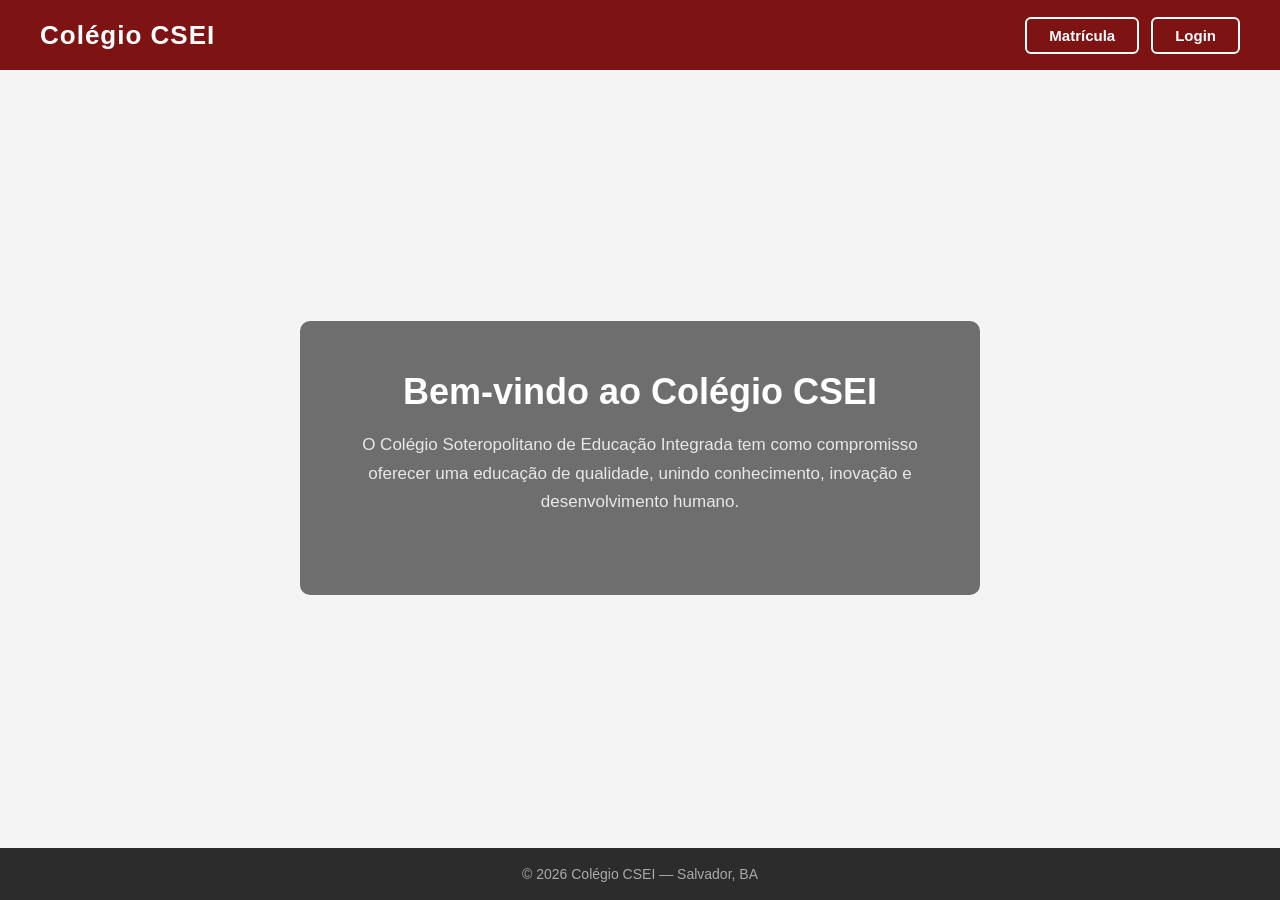
<file: docs/index.html>
<!DOCTYPE html>
<html lang="pt-BR">

<head>
    <meta charset="UTF-8">
    <meta name="viewport" content="width=device-width, initial-scale=1.0">
    <title>Colégio CSEI</title>
    <link rel="stylesheet" href="css/global.css">
    <link rel="stylesheet" href="css/inicial.css">
</head>

<body class="bodyinicial">

    <header>
        <h1>Colégio CSEI</h1>
        <nav>
            <a href="matricula.html">Matrícula</a>
            <a href="login.html">Login</a>
        </nav>
    </header>

    <main>
        <section class="hero">
            <div class="hero-overlay">
                <h2>Bem-vindo ao Colégio CSEI</h2>
                <p>O Colégio Soteropolitano de Educação Integrada tem como compromisso oferecer
                    uma educação de qualidade, unindo conhecimento, inovação e desenvolvimento humano.
                </p>
            </div>
        </section>
    </main>

    <footer>
        <p>&copy; 2026 Colégio CSEI — Salvador, BA</p>
    </footer>

</body>

</html>
</file>
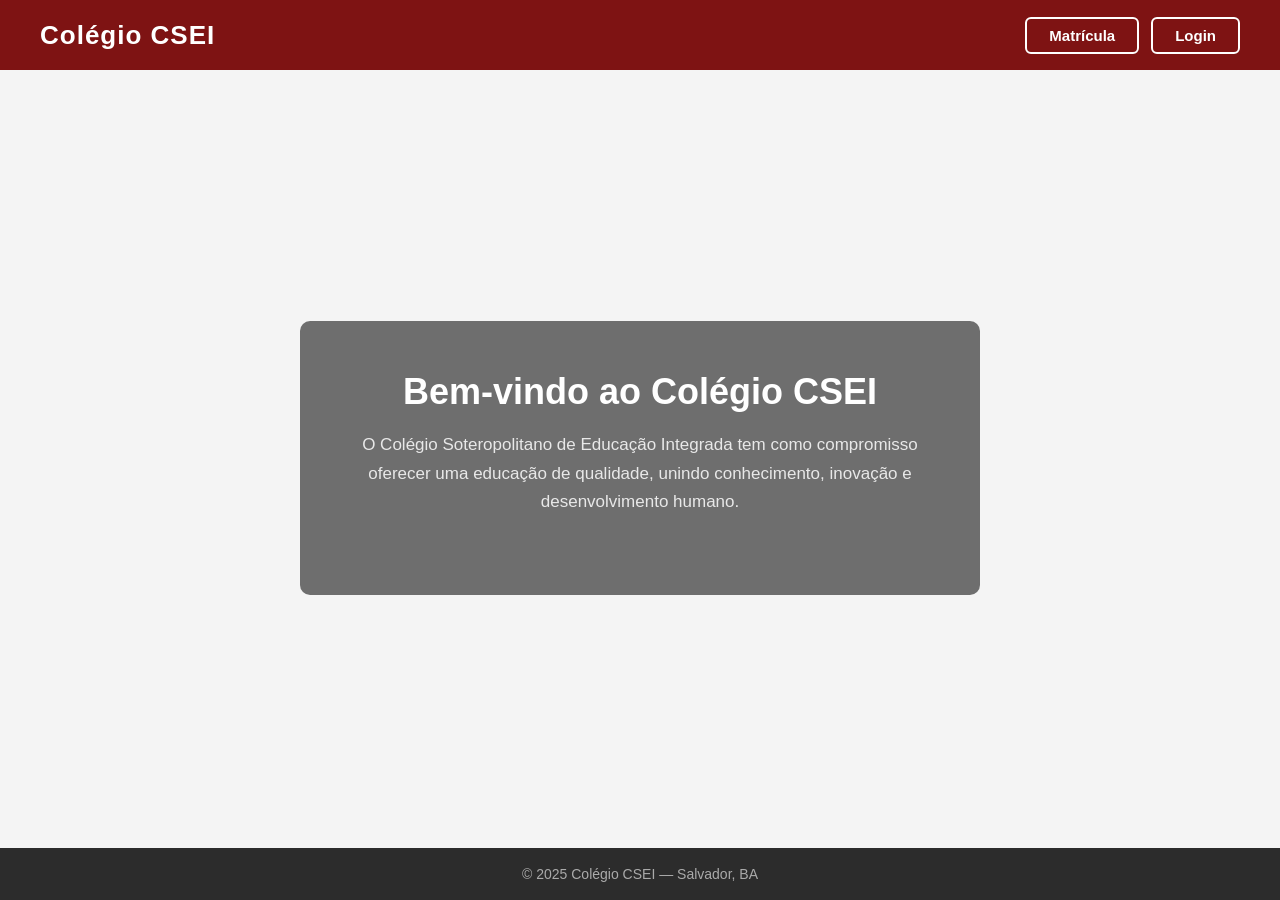
<file: front/index.html>
<!DOCTYPE html>
<html lang="pt-BR">

<head>
    <meta charset="UTF-8">
    <meta name="viewport" content="width=device-width, initial-scale=1.0">
    <title>Colégio CSEI</title>
    <link rel="stylesheet" href="css/global.css">
    <link rel="stylesheet" href="css/inicial.css">
</head>

<body class="bodyinicial">

    <header>
        <h1>Colégio CSEI</h1>
        <nav>
            <a href="#">Matrícula</a>
            <a href="login.html">Login</a>
        </nav>
    </header>

    <main>
        <section class="hero">
            <div class="hero-overlay">
                <h2>Bem-vindo ao Colégio CSEI</h2>
                <p>O Colégio Soteropolitano de Educação Integrada tem como compromisso oferecer
                    uma educação de qualidade, unindo conhecimento, inovação e desenvolvimento humano.
                </p>
            </div>
        </section>
    </main>

    <footer>
        <p>&copy; 2025 Colégio CSEI — Salvador, BA</p>
    </footer>

</body>

</html>
</file>
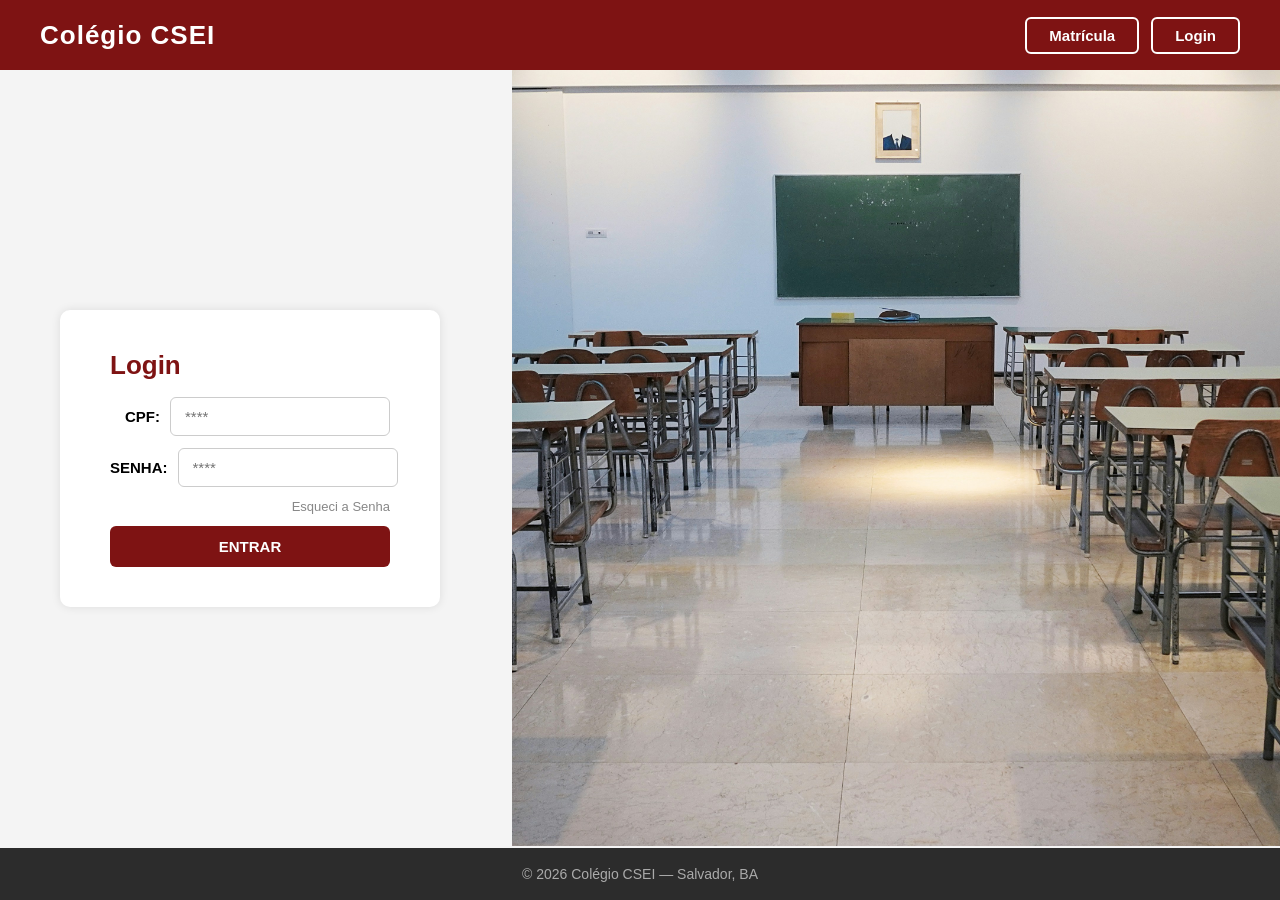
<file: docs/login.html>
<!DOCTYPE html>
<html lang="pt-BR">

<head>
    <meta charset="UTF-8">
    <meta name="viewport" content="width=device-width, initial-scale=1.0">
    <title>Login - Colégio CSEI</title>
    <link rel="stylesheet" href="css/global.css">
    <link rel="stylesheet" href="css/login.css">
</head>

<body class="bodylogin">

    <header>
        <a href="index.html">
            <h1>Colégio CSEI</h1>
        </a>
        <nav>
            <a href="matricula.html">Matrícula</a>
            <a href="login.html">Login</a>
        </nav>
    </header>

    <main class="login-main">
        <section class="login-left">
            <div class="login-base">
                <h2>Login</h2>
                <form>
                    <div class="campo">
                        <label for="email">CPF:</label>
                        <input type="text" id="email" name="username" placeholder="****" required>
                    </div>
                    <div class="campo">
                        <label for="senha">SENHA:</label>
                        <input type="password" id="senha" name="password" placeholder="****" required>
                    </div>
                    <a href="#" class="esqueci" id="btnEsqueci">Esqueci a Senha</a>
                    <input type="submit" value="ENTRAR">
                </form>
            </div>
        </section>

        <section class="login-right"></section>
    </main>

    <footer>
        <p>&copy; 2026 Colégio CSEI — Salvador, BA</p>
    </footer>

    <div class="modal-overlay" id="modalOverlay">
        <div class="modal">

            <div id="etapa1">
                <h3>Recuperar senha</h3>
                <p>Digite o e-mail cadastrado na sua conta. Enviaremos um código de uso único para você redefinir sua
                    senha.</p>
                <div class="modal-campo">
                    <label for="emailRecupera">E-mail *</label>
                    <input type="email" id="emailRecupera" placeholder="email@exemplo.com">
                    <span class="modal-erro" id="erroEmail"></span>
                </div>
                <div class="modal-acoes">
                    <button type="button" class="btn-cancelar" id="btnCancelar">Cancelar</button>
                    <button type="button" class="btn-enviar-modal" id="btnEnviarCodigo">Enviar código</button>
                </div>
            </div>

            <div id="etapa2" class="hidden">
                <div class="sucesso-icone">✓</div>
                <h3>Código enviado!</h3>
                <p>Um código de autenticação de uso único foi enviado para <strong id="emailConfirmado"></strong>.
                    Verifique sua caixa de entrada e também a pasta de spam.</p>
                <p class="modal-obs">O código expira em <strong>10 minutos</strong>.</p>
                <button type="button" class="btn-enviar-modal" id="btnFechar">Entendido</button>
            </div>

        </div>
    </div>

    <script src="js/login.js"></script>

</body>

</html>
</file>
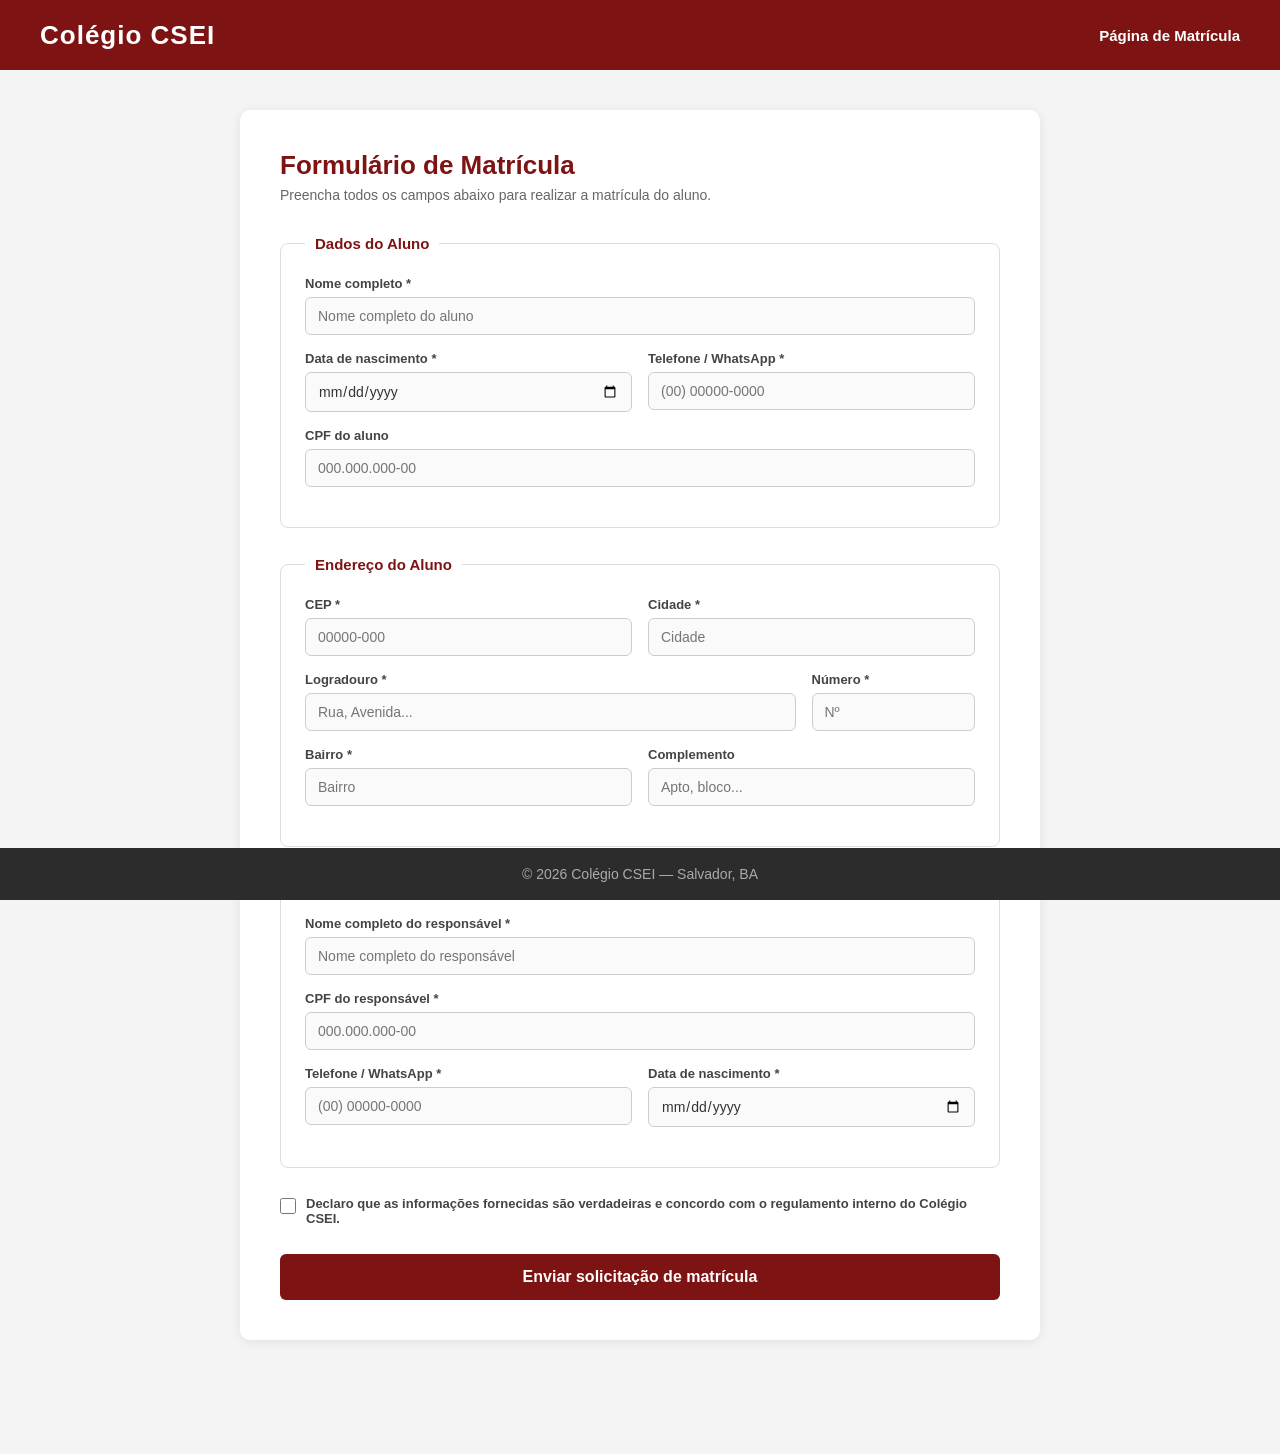
<file: docs/matricula.html>
<!DOCTYPE html>
<html lang="pt-BR">

<head>
    <meta charset="UTF-8">
    <meta name="viewport" content="width=device-width, initial-scale=1.0">
    <title>Colégio CSEI — Matrícula</title>
    <link rel="stylesheet" href="css/global.css">
    <link rel="stylesheet" href="css/matricula.css">
</head>

<body class="matricula">

    <header>
        <a href="index.html">
            <h1>Colégio CSEI</h1>
        </a>
        <nav>
            <span class="header-pagina">Página de Matrícula</span>
        </nav>
    </header>

    <main class="matricula-main">
        <div class="form-container">
            <h2>Formulário de Matrícula</h2>
            <p class="form-subtitulo">Preencha todos os campos abaixo para realizar a matrícula do aluno.</p>

            <form id="formMatricula">

                <fieldset>
                    <legend>Dados do Aluno</legend>

                    <div class="form-grupo">
                        <label for="nomeAluno">Nome completo *</label>
                        <input type="text" id="nomeAluno" name="nomeAluno" placeholder="Nome completo do aluno"
                            required>
                    </div>

                    <div class="form-linha">
                        <div class="form-grupo">
                            <label for="nascimento">Data de nascimento *</label>
                            <input type="date" id="nascimento" name="nascimento" required>
                        </div>
                        <div class="form-grupo">
                            <label for="telefone">Telefone / WhatsApp *</label>
                            <input type="tel" id="telefone" name="telefone" placeholder="(00) 00000-0000" maxlength="15"
                                required>
                        </div>
                    </div>

                    <div class="form-linha">
                        <div class="form-grupo">
                            <label for="cpfAluno">CPF do aluno</label>
                            <input type="text" id="cpfAluno" name="cpfAluno" placeholder="000.000.000-00"
                                maxlength="14">
                        </div>

                    </div>

                </fieldset>

                <fieldset>
                    <legend>Endereço do Aluno</legend>

                    <div class="form-linha">
                        <div class="form-grupo">
                            <label for="cep">CEP *</label>
                            <input type="text" id="cep" name="cep" placeholder="00000-000" maxlength="9" required>
                        </div>
                        <div class="form-grupo">
                            <label for="cidade">Cidade *</label>
                            <input type="text" id="cidade" name="cidade" placeholder="Cidade" required>
                        </div>
                    </div>

                    <div class="form-linha">
                        <div class="form-grupo flex-3">
                            <label for="logradouro">Logradouro *</label>
                            <input type="text" id="logradouro" name="logradouro" placeholder="Rua, Avenida..." required>
                        </div>
                        <div class="form-grupo flex-1">
                            <label for="numero">Número *</label>
                            <input type="text" id="numero" name="numero" placeholder="Nº" required>
                        </div>
                    </div>

                    <div class="form-linha">
                        <div class="form-grupo">
                            <label for="bairro">Bairro *</label>
                            <input type="text" id="bairro" name="bairro" placeholder="Bairro" required>
                        </div>
                        <div class="form-grupo">
                            <label for="complemento">Complemento</label>
                            <input type="text" id="complemento" name="complemento" placeholder="Apto, bloco...">
                        </div>
                    </div>

                </fieldset>

                <fieldset>
                    <legend>Dados do Responsável</legend>

                    <div class="form-grupo">
                        <label for="nomeResp">Nome completo do responsável *</label>
                        <input type="text" id="nomeResp" name="nomeResp" placeholder="Nome completo do responsável"
                            required>
                    </div>

                    <div class="form-linha">
                        <div class="form-grupo">
                            <label for="cpfResp">CPF do responsável *</label>
                            <input type="text" id="cpfResp" name="cpfResp" placeholder="000.000.000-00" maxlength="14"
                                required>
                        </div>
                    </div>

                    <div class="form-linha">
                        <div class="form-grupo">
                            <label for="telefone">Telefone / WhatsApp *</label>
                            <input type="tel" id="telresp" name="telresp" placeholder="(00) 00000-0000" maxlength="15"
                                required>
                        </div>
                        <div class="form-grupo">
                            <label for="nascimento">Data de nascimento *</label>
                            <input type="date" id="nascresp" name="nascresp" required>
                        </div>
                    </div>
                    
                </fieldset>

                <div class="form-aceite">
                    <input type="checkbox" id="aceite" name="aceite" required>
                    <label for="aceite">Declaro que as informações fornecidas são verdadeiras e concordo com o
                        regulamento interno do Colégio CSEI.</label>
                </div>

                <button type="submit" class="btn-enviar">Enviar solicitação de matrícula</button>

            </form>
        </div>
    </main>

    <footer>
        <p>&copy; 2026 Colégio CSEI — Salvador, BA</p>
    </footer>

    <script src="js/matricula.js"></script>
</body>

</html>
</file>
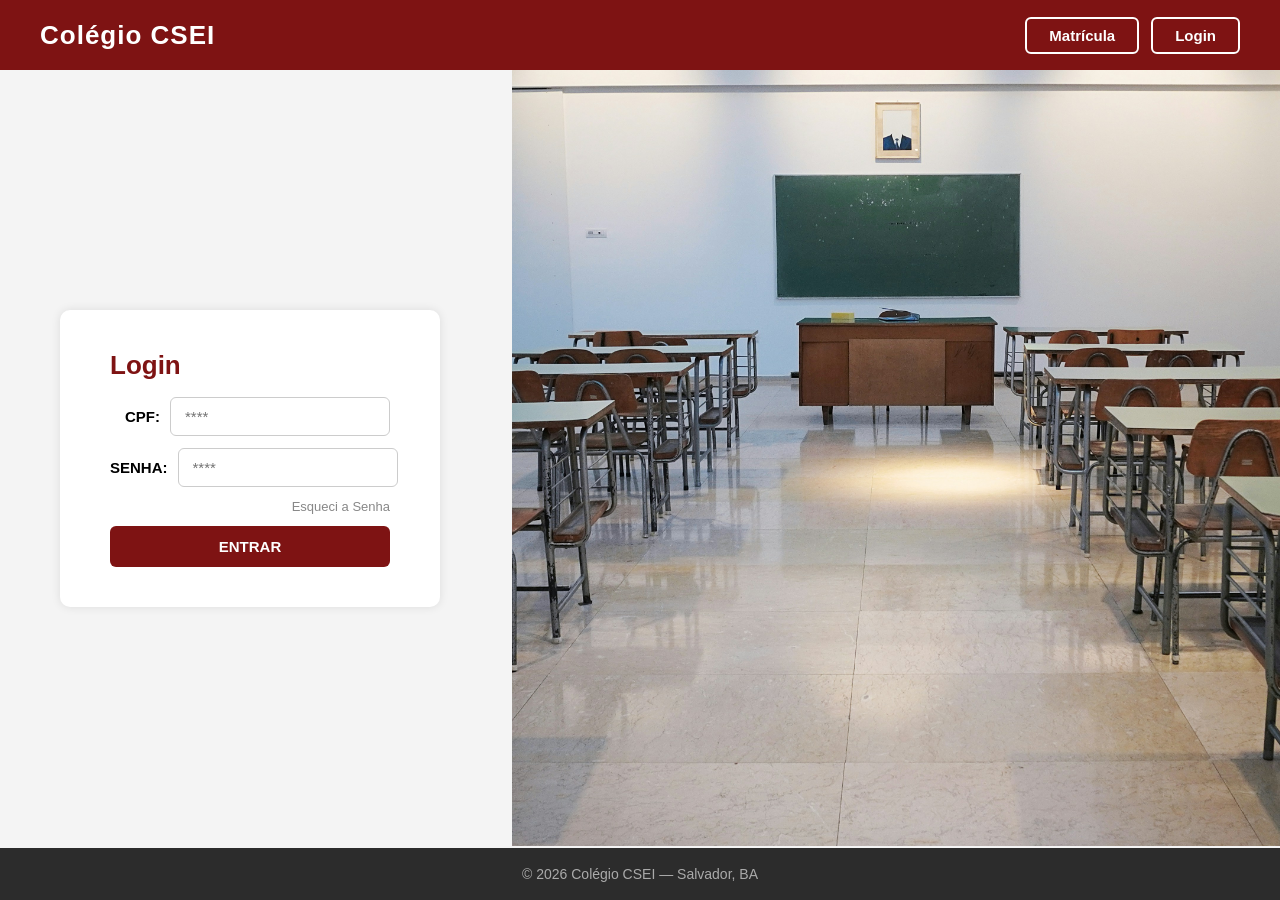
<file: docs/pag_aluno.html>
<!DOCTYPE html>
<html lang="pt-BR">
<head>
    <meta charset="UTF-8">
    <meta name="viewport" content="width=device-width, initial-scale=1.0">
    <title>Página do Aluno</title>
    <link rel="stylesheet" href="css/global.css">
    <link rel="stylesheet" href="css/pag_aluno.css">
</head>
<body class="pag_aluno">

    <header>
        <a href="index.html"><h1>Colégio CSEI</h1></a>
        <nav>
            <span class="header-pagina" id="headerNome">Página do Aluno</span>
        </nav>
    </header>

    <div class="aluno-wrapper">
        <aside class="sidebar" id="sidebar">
            <button class="toggle-btn" id="toggleBtn" aria-label="Minimizar menu">&#8249;</button>
            <nav class="sidebar-nav">
                <a href="#" class="nav-item active" data-target="informacoes">
                    <span class="nav-icon">📋</span>
                    <span class="nav-label">Informações</span>
                </a>
                <a href="#" class="nav-item" data-target="disciplinas">
                    <span class="nav-icon">📚</span>
                    <span class="nav-label">Disciplinas</span>
                </a>
                <a href="#" class="nav-item" data-target="agendamento">
                    <span class="nav-icon">📅</span>
                    <span class="nav-label">Agendamento</span>
                </a>
            </nav>
        </aside>

        <main class="aluno-content">

            <!-- INFORMAÇÕES -->
            <section class="pagina active" id="informacoes">
                <h2>Informações</h2>
                <div id="dadosAluno" class="info-card"></div>
            </section>

            <!-- DISCIPLINAS -->
            <section class="pagina" id="disciplinas">
                <h2>Minhas Disciplinas</h2>
                <p class="subtitulo">Clique em uma disciplina para ver o boletim.</p>
                <div id="listaDisciplinas" class="lista-cards"></div>
                <div id="detalheBoletim" style="display:none; margin-top: 24px;"></div>
            </section>

            <!-- AGENDAMENTO -->
            <section class="pagina" id="agendamento">
                <h2>Agendamento de Atendimento</h2>
                <div class="agendamento-wrapper">
                    <div class="form-agendamento">
                        <h3>Novo Agendamento</h3>
                        <div class="form-grupo">
                            <label>Assunto *</label>
                            <input type="text" id="agendamentoAssunto" placeholder="Descreva o assunto...">
                        </div>
                        <div class="form-grupo">
                            <label>Data *</label>
                            <input type="date" id="agendamentoData">
                        </div>
                        <button class="btn-salvar" onclick="salvarAgendamento()">Enviar Solicitação</button>
                    </div>
                    <div class="agendamentos-lista">
                        <h3>Meus Agendamentos</h3>
                        <div id="listaAgendamentos" class="lista-cards"></div>
                    </div>
                </div>
            </section>

        </main>
    </div>

    <footer>
        <p>&copy; 2026 Colégio CSEI — Salvador, BA</p>
    </footer>

    <script src="js/pag_aluno.js"></script>
</body>
</html>
</file>
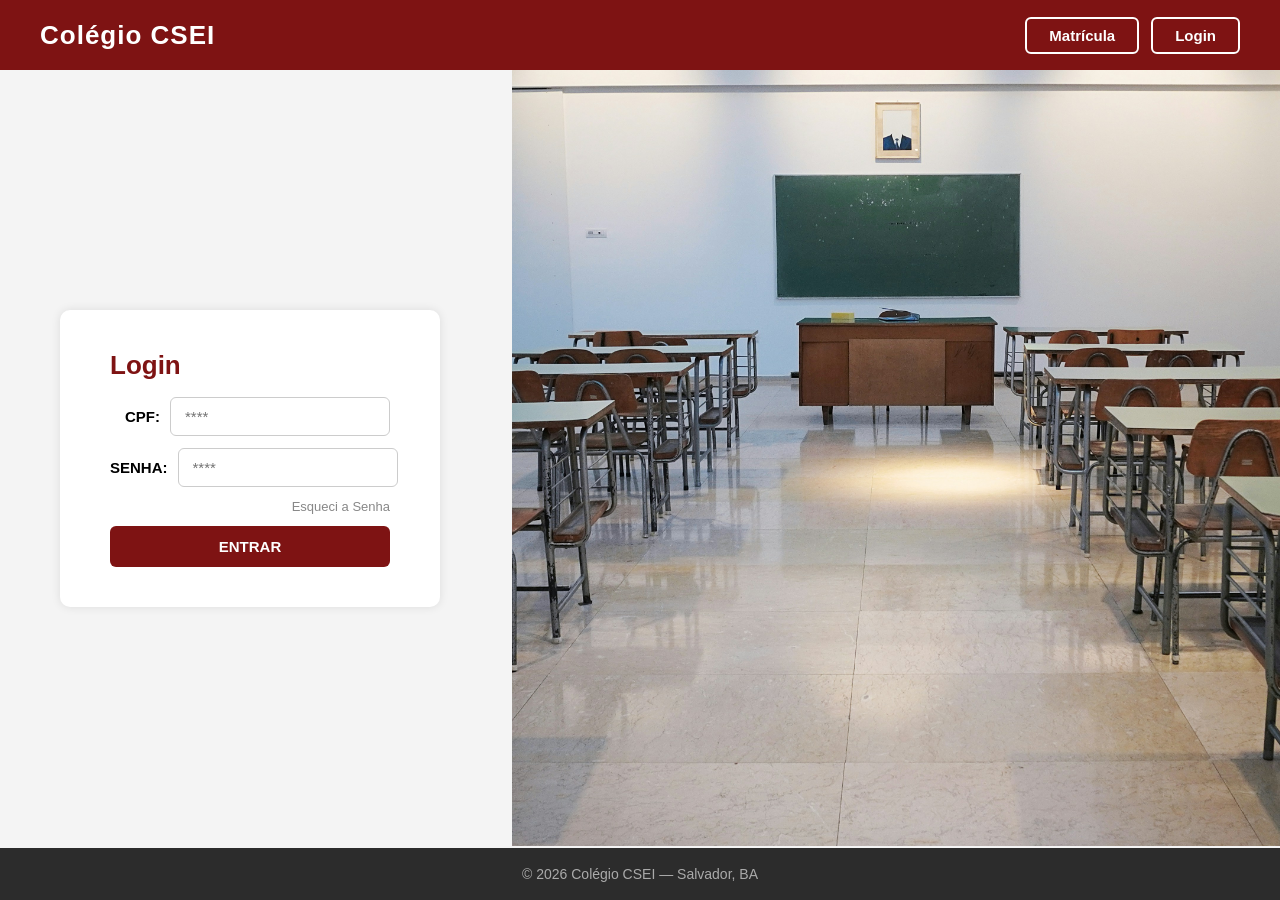
<file: docs/pag_coordenador.html>
<!DOCTYPE html>
<html lang="pt-BR">

<head>
    <meta charset="UTF-8">
    <meta name="viewport" content="width=device-width, initial-scale=1.0">
    <title>Página do Coordenador</title>
    <link rel="stylesheet" href="css/global.css">
    <link rel="stylesheet" href="css/pag_coordenador.css">
</head>

<body class="pag_coordenador">

    <header>
        <a href="index.html">
            <h1>Colégio CSEI</h1>
        </a>
        <nav><span class="header-pagina" id="headerNome">Página do Coordenador</span></nav>
    </header>

    <div class="aluno-wrapper">
        <aside class="sidebar" id="sidebar">
            <button class="toggle-btn" id="toggleBtn" aria-label="Minimizar menu">&#8249;</button>
            <nav class="sidebar-nav">
                <a href="#" class="nav-item active" data-target="alunos">
                    <span class="nav-icon">🎓</span><span class="nav-label">Alunos</span>
                </a>
                <a href="#" class="nav-item" data-target="professores">
                    <span class="nav-icon">👨‍🏫</span><span class="nav-label">Professores</span>
                </a>
                <a href="#" class="nav-item" data-target="turmas">
                    <span class="nav-icon">🏫</span><span class="nav-label">Turmas</span>
                </a>
                <a href="#" class="nav-item" data-target="disciplinas">
                    <span class="nav-icon">📚</span><span class="nav-label">Disciplinas</span>
                </a>
                <a href="#" class="nav-item" data-target="alocacoes">
                    <span class="nav-icon">🔗</span><span class="nav-label">Alocações</span>
                </a>
                <a href="#" class="nav-item" data-target="boletins">
                    <span class="nav-icon">📊</span><span class="nav-label">Boletins</span>
                </a>
                <a href="#" class="nav-item" data-target="atendimentos">
                    <span class="nav-icon">📅</span><span class="nav-label">Atendimentos</span>
                </a>
            </nav>
        </aside>

        <main class="aluno-content">

            <!-- ALUNOS -->
            <section class="pagina active" id="alunos">
                <div class="secao-header">
                    <h2>Alunos</h2>
                    <button class="btn-novo" onclick="abrirModal('modalAluno')">+ Novo Aluno</button>
                </div>
                <div class="busca-bar">
                    <input type="text" id="buscaAluno" placeholder="Buscar por nome..." oninput="debounce(buscarAlunos)">
                    <button onclick="buscarAlunos()">Buscar</button>
                    <button onclick="carregarAlunos()">Ver todos</button>
                </div>
                <div id="listaAlunos" class="lista-cards"></div>
            </section>

            <!-- PROFESSORES -->
            <section class="pagina" id="professores">
                <div class="secao-header">
                    <h2>Professores</h2>
                    <button class="btn-novo" onclick="abrirModal('modalProfessor')">+ Novo Professor</button>
                </div>
                <div class="busca-bar">
                    <input type="text" id="buscaProfessor" placeholder="Buscar por nome..." oninput="debounce(buscarProfessores)">
                    <button onclick="buscarProfessores()">Buscar</button>
                    <button onclick="carregarProfessores()">Ver todos</button>
                </div>
                <div id="listaProfessores" class="lista-cards"></div>
            </section>

            <!-- TURMAS -->
            <section class="pagina" id="turmas">
                <div class="secao-header">
                    <h2>Turmas</h2>
                    <button class="btn-novo" onclick="abrirModal('modalTurma')">+ Nova Turma</button>
                </div>
                <div class="busca-bar">
                    <input type="text" id="buscaTurma" placeholder="Buscar por nome..." oninput="debounce(buscarTurmas)">
                    <button onclick="buscarTurmas()">Buscar</button>
                    <button onclick="carregarTurmas()">Ver todos</button>
                </div>
                <div id="listaTurmas" class="lista-cards"></div>

                <!-- Painel da turma selecionada -->
                <div id="painelTurma" style="display:none; margin-top:24px; border-top: 1px solid #e2e8f0; padding-top: 20px;">
                    <div class="secao-header" style="margin-bottom:12px;">
                        <h3 id="painelTurmaNome" style="font-size:1.1rem;"></h3>
                        <button onclick="fecharPainelTurma()" style="background:none;border:none;cursor:pointer;font-size:1.2rem;" title="Fechar">✕</button>
                    </div>

                    <div style="margin-bottom:24px;">
                        <div class="secao-header" style="margin-bottom:8px;">
                            <h4 style="font-size:0.95rem;color:#555;">Alunos matriculados</h4>
                            <button class="btn-novo" onclick="abrirModalMatricularNaTurma()" style="font-size:0.8rem;padding:5px 10px;">+ Matricular aluno</button>
                        </div>
                        <div id="painelTurmaAlunos" class="lista-cards"></div>
                    </div>

                    <div>
                        <div class="secao-header" style="margin-bottom:8px;">
                            <h4 style="font-size:0.95rem;color:#555;">Disciplinas alocadas</h4>
                            <button class="btn-novo" onclick="abrirModalBoletimTurma()" style="font-size:0.8rem;padding:6px 12px;">+ Novo Boletim</button>
                        </div>
                        <div id="painelTurmaAlocacoes" class="lista-cards"></div>
                    </div>
                </div>
            </section>

            <!-- DISCIPLINAS -->
            <section class="pagina" id="disciplinas">
                <div class="secao-header">
                    <h2>Disciplinas</h2>
                    <button class="btn-novo" onclick="abrirModal('modalDisciplina')">+ Nova Disciplina</button>
                </div>
                <div class="busca-bar">
                    <input type="text" id="buscaDisciplina" placeholder="Buscar por nome..." oninput="debounce(buscarDisciplinas)">
                    <button onclick="buscarDisciplinas()">Buscar</button>
                    <button onclick="carregarDisciplinas()">Ver todos</button>
                </div>
                <div id="listaDisciplinas" class="lista-cards"></div>
            </section>

            <!-- ALOCAÇÕES -->
            <section class="pagina" id="alocacoes">
                <div class="secao-header">
                    <h2>Alocações</h2>
                    <button class="btn-novo" onclick="abrirModal('modalAlocacao')">+ Nova Alocação</button>
                </div>
                <div id="listaAlocacoes" class="lista-cards"></div>
            </section>

            <!-- BOLETINS -->
            <section class="pagina" id="boletins">
                <div class="secao-header">
                    <h2>Boletins</h2>
                    <button class="btn-novo" onclick="abrirModal('modalBoletim')">+ Novo Boletim</button>
                </div>
                <div class="busca-bar">
                    <input type="text" id="buscaBoletimAluno" placeholder="Buscar por nome do aluno...">
                    <button onclick="buscarBoletins()">Buscar</button>
                    <button onclick="carregarBoletins()">Ver todos</button>
                </div>
                <div id="listaBoletins" class="lista-cards"></div>
            </section>

            <!-- ATENDIMENTOS -->
            <section class="pagina" id="atendimentos">
                <div class="secao-header">
                    <h2>Atendimentos</h2>
                </div>
                <div class="busca-bar">
                    <input type="text" id="buscaAtendimentoAluno" placeholder="Buscar por nome do aluno...">
                    <button onclick="buscarAtendimentos()">Buscar</button>
                    <button onclick="carregarAtendimentos()">Ver todos</button>
                </div>
                <div id="listaAtendimentos" class="lista-cards"></div>
            </section>

        </main>
    </div>

    <!-- PAINEL LATERAL DO ALUNO -->
    <div class="painel-aluno" id="painelAluno">
        <div class="painel-header">
            <h3 id="painelAlunoNome"></h3>
            <button class="btn-fechar" onclick="fecharPainelAluno()">✕</button>
        </div>

        <div class="painel-section">
            <h4>Dados Pessoais</h4>
            <div id="painelAlunoInfo" class="info-card"></div>
        </div>

        <div class="painel-section">
            <div style="display:flex;align-items:center;justify-content:space-between;margin-bottom:8px;">
                <h4 style="margin:0;">Matrícula</h4>
                <button class="btn-novo" id="btnMatricularAluno" style="font-size:0.8rem;padding:5px 10px;">Alterar turma</button>
            </div>
            <div id="painelAlunoTurma" class="info-card"></div>
        </div>

        <div class="painel-section">
            <div style="display:flex;align-items:center;justify-content:space-between;margin-bottom:8px;">
                <h4 style="margin:0;">Boletim</h4>
                <button class="btn-novo" id="btnNovoBoletimAluno" style="font-size:0.8rem;padding:5px 10px;">+ Boletim</button>
            </div>
            <div id="painelAlunoBoletins" class="lista-cards"></div>
        </div>
    </div>

    <!-- MODAL MATRÍCULA -->
    <div class="modal-overlay" id="modalMatricula">
        <div class="modal">
            <h3>Alterar matrícula</h3>
            <input type="hidden" id="matriculaAlunoId">
            <div class="form-grupo">
                <label>Turma</label>
                <select id="matriculaTurmaSelect">
                    <option value="">Sem turma (cancelar matrícula)</option>
                </select>
            </div>
            <div class="modal-botoes">
                <button class="btn-cancelar" onclick="fecharModal('modalMatricula')">Cancelar</button>
                <button class="btn-salvar" onclick="salvarMatricula()">Salvar</button>
            </div>
        </div>
    </div>

    <footer>
        <p>&copy; 2026 Colégio CSEI — Salvador, BA</p>
    </footer>

    <!-- MODAL ALUNO -->
    <div class="modal-overlay" id="modalAluno">
        <div class="modal">
            <h3 id="modalAlunoTitulo">Novo Aluno</h3>
            <input type="hidden" id="alunoId">
            <div class="form-grupo"><label>Nome *</label><input type="text" id="alunoNome" placeholder="Nome completo">
            </div>
            <div class="form-grupo"><label>CPF</label><input type="text" id="alunoCpf" placeholder="000.000.000-00"
                    maxlength="14"></div>
            <div class="form-grupo"><label>Data de Nascimento</label><input type="date" id="alunoNasc"></div>
            <div class="form-grupo"><label>Telefone</label><input type="text" id="alunoTel"
                    placeholder="(00) 00000-0000" maxlength="15"></div>
            <div class="form-grupo"><label>Endereço</label><input type="text" id="alunoEndereco"
                    placeholder="Endereço completo"></div>
            <div class="modal-acoes">
                <button class="btn-cancelar" onclick="fecharModal('modalAluno')">Cancelar</button>
                <button class="btn-salvar" onclick="salvarAluno()">Salvar</button>
            </div>
        </div>
    </div>

    <!-- MODAL PROFESSOR -->
    <div class="modal-overlay" id="modalProfessor">
        <div class="modal">
            <h3 id="modalProfessorTitulo">Novo Professor</h3>
            <input type="hidden" id="professorId">
            <div class="form-grupo"><label>Nome *</label><input type="text" id="professorNome"
                    placeholder="Nome completo"></div>
            <div class="form-grupo"><label>CPF *</label><input type="text" id="professorCpf"
                    placeholder="000.000.000-00" maxlength="14"></div>
            <div class="form-grupo"><label>Data de Nascimento</label><input type="date" id="professorNasc"></div>
            <div class="form-grupo"><label>Telefone</label><input type="text" id="professorTel"
                    placeholder="(00) 00000-0000" maxlength="15"></div>
            <div class="form-grupo"><label>Endereço</label><input type="text" id="professorEndereco"
                    placeholder="Endereço completo"></div>
            <div class="form-grupo"><label>Formação</label><input type="text" id="professorFormacao"
                    placeholder="Ex: Licenciatura em Matemática"></div>
            <div class="modal-acoes">
                <button class="btn-cancelar" onclick="fecharModal('modalProfessor')">Cancelar</button>
                <button class="btn-salvar" onclick="salvarProfessor()">Salvar</button>
            </div>
        </div>
    </div>

    <!-- MODAL TURMA -->
    <div class="modal-overlay" id="modalTurma">
        <div class="modal">
            <h3 id="modalTurmaTitulo">Nova Turma</h3>
            <input type="hidden" id="turmaId">
            <div class="form-grupo"><label>Nome *</label><input type="text" id="turmaNome" placeholder="Ex: 9º Ano A">
            </div>
            <div class="form-grupo"><label>Ano Letivo *</label><input type="number" id="turmaAno"
                    placeholder="Ex: 2026"></div>
            <div class="form-grupo">
                <label>Turno *</label>
                <select id="turmaTurno">
                    <option value="">Selecione</option>
                    <option value="MATUTINO">Manhã</option>
                    <option value="VESPERTINO">Tarde</option>
                    <option value="NOTURNO">Noite</option>
                </select>
            </div>
            <div class="modal-acoes">
                <button class="btn-cancelar" onclick="fecharModal('modalTurma')">Cancelar</button>
                <button class="btn-salvar" onclick="salvarTurma()">Salvar</button>
            </div>
        </div>
    </div>

    <!-- MODAL DISCIPLINA -->
    <div class="modal-overlay" id="modalDisciplina">
        <div class="modal">
            <h3 id="modalDisciplinaTitulo">Nova Disciplina</h3>
            <input type="hidden" id="disciplinaId">
            <div class="form-grupo"><label>Nome *</label><input type="text" id="disciplinaNome"
                    placeholder="Ex: Matemática"></div>
            <div class="modal-acoes">
                <button class="btn-cancelar" onclick="fecharModal('modalDisciplina')">Cancelar</button>
                <button class="btn-salvar" onclick="salvarDisciplina()">Salvar</button>
            </div>
        </div>
    </div>

    <!-- MODAL ALOCAÇÃO -->
    <div class="modal-overlay" id="modalAlocacao">
        <div class="modal">
            <h3 id="modalAlocacaoTitulo">Nova Alocação</h3>
            <input type="hidden" id="alocacaoId">
            <div class="form-grupo"><label>Professor *</label><select id="alocacaoProfessor"></select></div>
            <div class="form-grupo"><label>Turma *</label><select id="alocacaoTurma"></select></div>
            <div class="form-grupo"><label>Disciplina *</label><select id="alocacaoDisciplina"></select></div>
            <div class="modal-acoes">
                <button class="btn-cancelar" onclick="fecharModal('modalAlocacao')">Cancelar</button>
                <button class="btn-salvar" onclick="salvarAlocacao()">Salvar</button>
            </div>
        </div>
    </div>

    <!-- MODAL BOLETIM -->
    <div class="modal-overlay" id="modalBoletim">
        <div class="modal">
            <h3 id="modalBoletimTitulo">Novo Boletim</h3>
            <input type="hidden" id="boletimId">
            <div class="form-grupo"><label>Aluno *</label><select id="boletimAluno"></select></div>
            <div class="form-grupo"><label>Alocação (Disciplina/Turma) *</label><select id="boletimAlocacao"></select>
            </div>
            <div class="form-grupo"><label>Nota</label><input type="number" id="boletimNota" placeholder="0.0" min="0"
                    max="10" step="0.1"></div>
            <div class="form-grupo"><label>Frequência (%)</label><input type="number" id="boletimFrequencia"
                    placeholder="0.0" min="0" max="100" step="0.1"></div>
            <div class="modal-acoes">
                <button class="btn-cancelar" onclick="fecharModal('modalBoletim')">Cancelar</button>
                <button class="btn-salvar" onclick="salvarBoletim()">Salvar</button>
            </div>
        </div>
    </div>

    <!-- MODAL RESPONSÁVEL -->
    <div class="modal-overlay" id="modalResponsavel">
        <div class="modal">
            <h3>Editar Responsável</h3>

            <input type="hidden" id="responsavelId">

            <div class="form-grupo">
                <label>Nome *</label>
                <input type="text" id="responsavelNome">
            </div>

            <div class="form-grupo">
                <label>CPF *</label>
                <input type="text" id="responsavelCpf" maxlength="14">
            </div>

            <div class="form-grupo">
                <label>Data de Nascimento</label>
                <input type="date" id="responsavelNascimento">
            </div>

            <div class="form-grupo">
                <label>Telefone</label>
                <input type="text" id="responsavelTel" maxlength="15">
            </div>

            <div class="form-grupo">
                <label>Endereço</label>
                <input type="text" id="responsavelEndereco">
            </div>

            <div class="modal-acoes">
                <button class="btn-cancelar"
                    onclick="fecharModal('modalResponsavel')">
                    Cancelar
                </button>

                <button class="btn-salvar"
                    onclick="salvarResponsavel()">
                    Salvar
                </button>
            </div>
        </div>
    </div>

    <script src="js/pag_coordenador.js"></script>
</body>

</html>
</file>
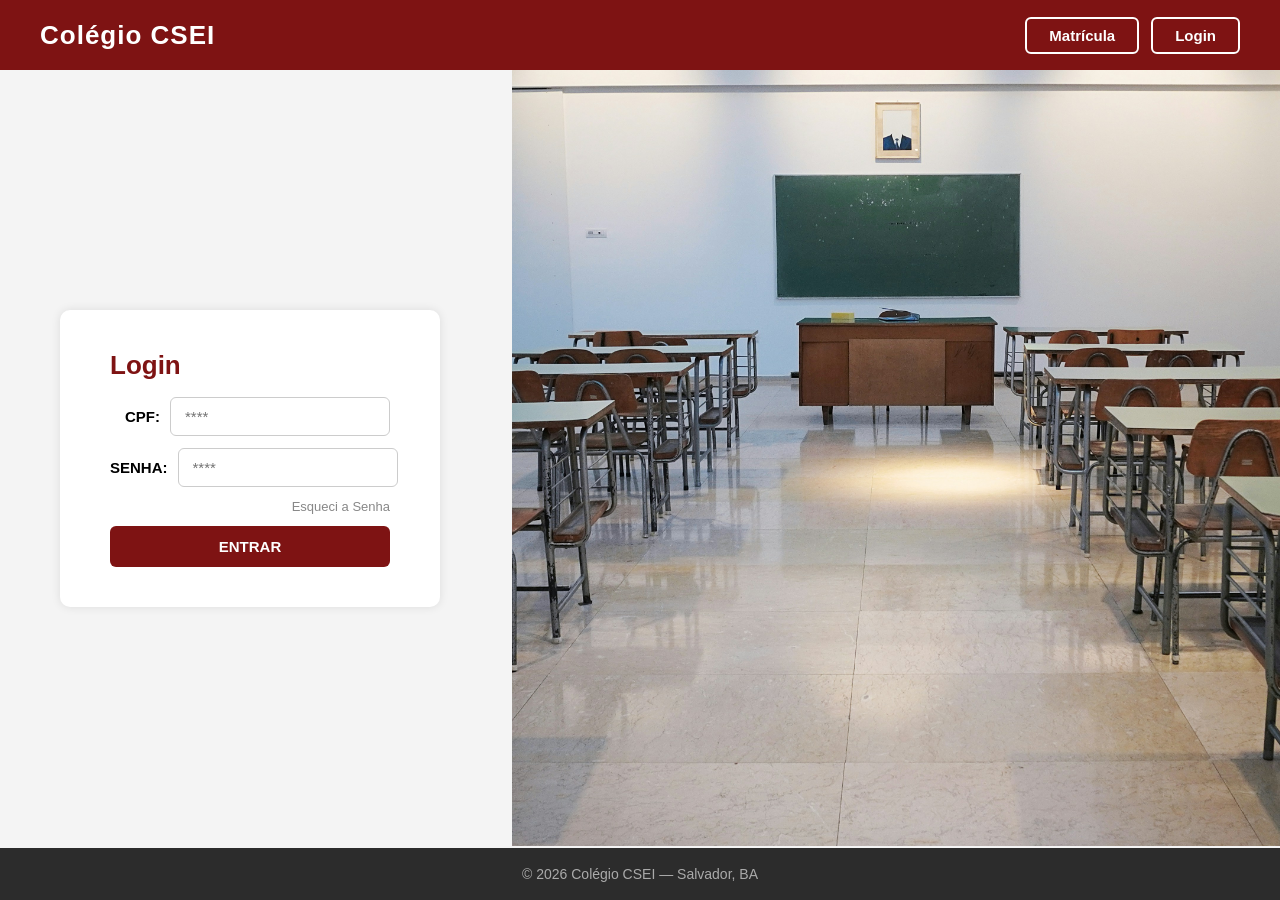
<file: docs/pag_professor.html>
<!DOCTYPE html>
<html lang="pt-BR">

<head>
    <meta charset="UTF-8">
    <meta name="viewport" content="width=device-width, initial-scale=1.0">
    <title>Página do Professor</title>
    <link rel="stylesheet" href="css/global.css">
    <link rel="stylesheet" href="css/pag_professor.css">
</head>

<body class="pag_professor">

    <header>
        <a href="index.html">
            <h1>Colégio CSEI</h1>
        </a>
        <nav>
            <span class="header-pagina" id="headerNome">Página do Professor</span>
        </nav>
    </header>

    <div class="professor-wrapper">
        <aside class="sidebar" id="sidebar">
            <button class="toggle-btn" id="toggleBtn" aria-label="Minimizar menu">&#8249;</button>
            <nav class="sidebar-nav">
                <a href="#" class="nav-item active" data-target="informacoes">
                    <span class="nav-icon">📋</span>
                    <span class="nav-label">Informações</span>
                </a>
                <a href="#" class="nav-item" data-target="turmas">
                    <span class="nav-icon">📚</span>
                    <span class="nav-label">Minhas Turmas</span>
                </a>
            </nav>
        </aside>

        <main class="professor-content">

            <!-- INFORMAÇÕES -->
            <section class="pagina active" id="informacoes">
                <h2>Informações</h2>
                <div id="dadosProfessor" class="info-card"></div>
            </section>

            <!-- TURMAS -->
            <section class="pagina" id="turmas">
                <h2>Minhas Turmas</h2>
                <p class="subtitulo">Clique em uma turma para ver e editar os boletins dos alunos.</p>
                <div id="listaTurmas" class="lista-cards"></div>
                <div id="painelBoletins" class="painel-boletins" style="display:none;"></div>
            </section>

        </main>
    </div>

    <footer>
        <p>&copy; 2026 Colégio CSEI — Salvador, BA</p>
    </footer>

    <script src="js/pag_professor.js"></script>
</body>

</html>
</file>
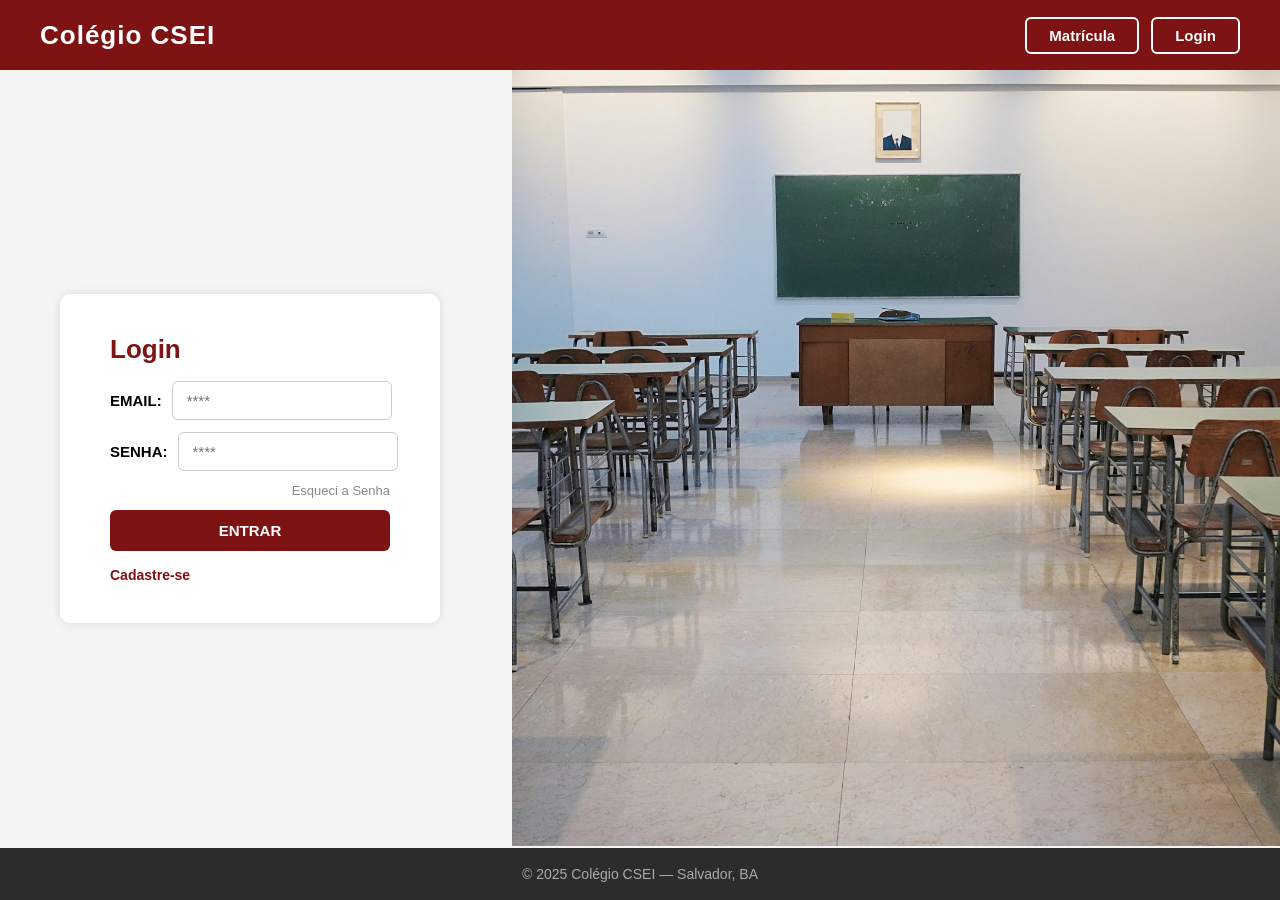
<file: front/login.html>
<!DOCTYPE html>
<html lang="pt-BR">

<head>
    <meta charset="UTF-8">
    <meta name="viewport" content="width=device-width, initial-scale=1.0">
    <title>Login - Colégio CSEI</title>
    <link rel="stylesheet" href="css/global.css">
    <link rel="stylesheet" href="css/login.css">
</head>

<body class="bodylogin">

    <header>
        <a href="index.html">
            <h1>Colégio CSEI</h1>
        </a>
        <nav>
            <a href="#">Matrícula</a>
            <a href="login.html">Login</a>
        </nav>
    </header>

    <main class="login-main">
        <section class="login-left">
            <div class="login-base">
                <h2>Login</h2>
                <form>
                    <div class="campo">
                        <label for="email">EMAIL:</label>
                        <input type="text" id="email" name="username" placeholder="****" required>
                    </div>
                    <div class="campo">
                        <label for="senha">SENHA:</label>
                        <input type="password" id="senha" name="password" placeholder="****" required>
                    </div>
                    <a href="#" class="esqueci">Esqueci a Senha</a>
                    <input type="submit" value="ENTRAR">
                </form>
                <a href="#" class="cadastro">Cadastre-se</a>
            </div>

        </section>

        <section class="login-right"></section>
    </main>

    <footer>
        <p>&copy; 2025 Colégio CSEI — Salvador, BA</p>
    </footer>

</body>

</html>
</file>
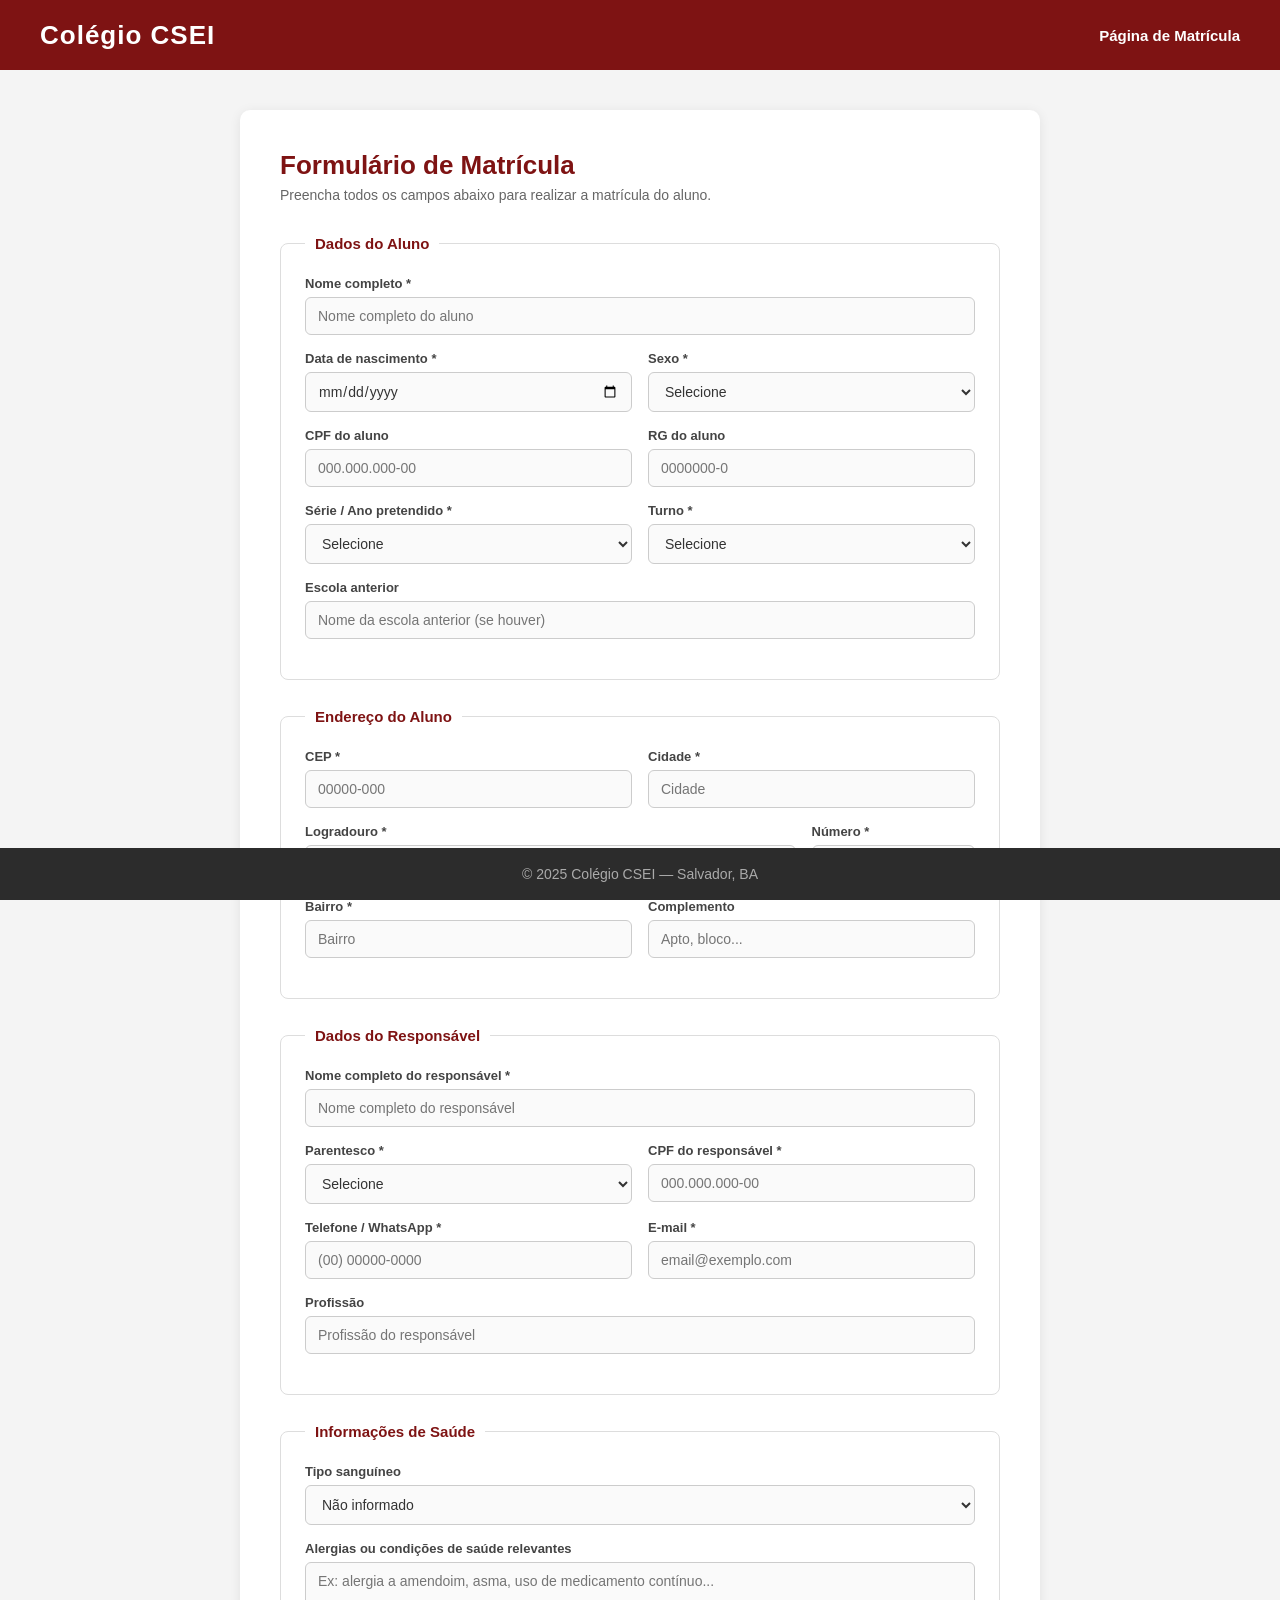
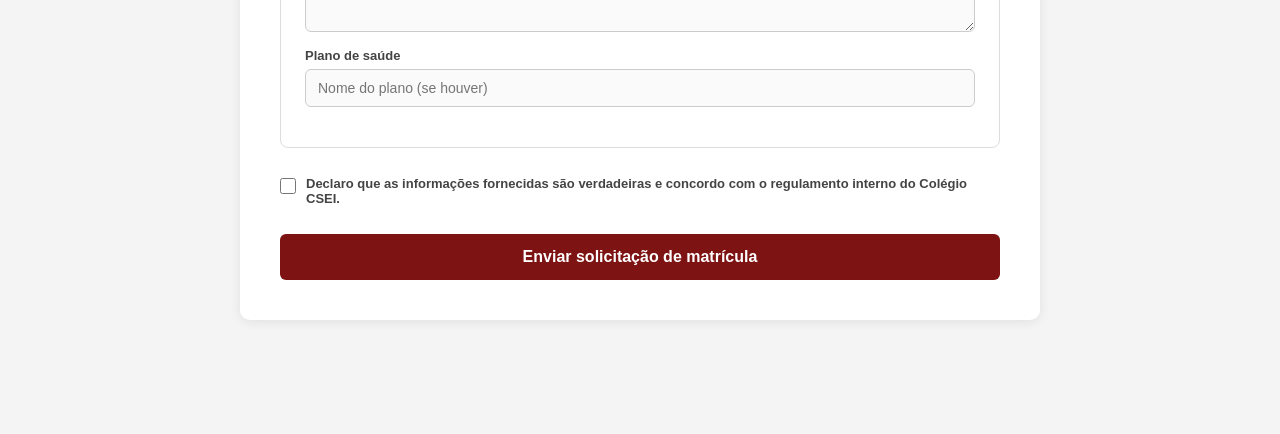
<file: front/matricula.html>
<!DOCTYPE html>
<html lang="pt-BR">

<head>
    <meta charset="UTF-8">
    <meta name="viewport" content="width=device-width, initial-scale=1.0">
    <title>Colégio CSEI — Matrícula</title>
    <link rel="stylesheet" href="css/global.css">
    <link rel="stylesheet" href="css/matricula.css">
</head>

<body class="matricula">

    <header>
        <a href="index.html"><h1>Colégio CSEI</h1></a>
        <nav>
            <span class="header-pagina">Página de Matrícula</span>
        </nav>
    </header>

    <main class="matricula-main">
        <div class="form-container">
            <h2>Formulário de Matrícula</h2>
            <p class="form-subtitulo">Preencha todos os campos abaixo para realizar a matrícula do aluno.</p>

            <form id="formMatricula">

                <fieldset>
                    <legend>Dados do Aluno</legend>

                    <div class="form-grupo">
                        <label for="nomeAluno">Nome completo *</label>
                        <input type="text" id="nomeAluno" name="nomeAluno" placeholder="Nome completo do aluno" required>
                    </div>

                    <div class="form-linha">
                        <div class="form-grupo">
                            <label for="nascimento">Data de nascimento *</label>
                            <input type="date" id="nascimento" name="nascimento" required>
                        </div>
                        <div class="form-grupo">
                            <label for="sexo">Sexo *</label>
                            <select id="sexo" name="sexo" required>
                                <option value="">Selecione</option>
                                <option value="M">Masculino</option>
                                <option value="F">Feminino</option>
                                <option value="O">Outro</option>
                            </select>
                        </div>
                    </div>

                    <div class="form-linha">
                        <div class="form-grupo">
                            <label for="cpfAluno">CPF do aluno</label>
                            <input type="text" id="cpfAluno" name="cpfAluno" placeholder="000.000.000-00" maxlength="14">
                        </div>
                        <div class="form-grupo">
                            <label for="rg">RG do aluno</label>
                            <input type="text" id="rg" name="rg" placeholder="0000000-0">
                        </div>
                    </div>

                    <div class="form-linha">
                        <div class="form-grupo">
                            <label for="serie">Série / Ano pretendido *</label>
                            <select id="serie" name="serie" required>
                                <option value="">Selecione</option>
                                <optgroup label="Ensino Fundamental I">
                                    <option value="1ano">1º Ano</option>
                                    <option value="2ano">2º Ano</option>
                                    <option value="3ano">3º Ano</option>
                                    <option value="4ano">4º Ano</option>
                                    <option value="5ano">5º Ano</option>
                                </optgroup>
                                <optgroup label="Ensino Fundamental II">
                                    <option value="6ano">6º Ano</option>
                                    <option value="7ano">7º Ano</option>
                                    <option value="8ano">8º Ano</option>
                                    <option value="9ano">9º Ano</option>
                                </optgroup>
                                <optgroup label="Ensino Médio">
                                    <option value="1em">1ª Série</option>
                                    <option value="2em">2ª Série</option>
                                    <option value="3em">3ª Série</option>
                                </optgroup>
                            </select>
                        </div>
                        <div class="form-grupo">
                            <label for="turno">Turno *</label>
                            <select id="turno" name="turno" required>
                                <option value="">Selecione</option>
                                <option value="M">Matutino</option>
                                <option value="V">Vespertino</option>
                                <option value="N">Noturno</option>
                            </select>
                        </div>
                    </div>

                    <div class="form-grupo">
                        <label for="escolaAnterior">Escola anterior</label>
                        <input type="text" id="escolaAnterior" name="escolaAnterior" placeholder="Nome da escola anterior (se houver)">
                    </div>

                </fieldset>

                <fieldset>
                    <legend>Endereço do Aluno</legend>

                    <div class="form-linha">
                        <div class="form-grupo">
                            <label for="cep">CEP *</label>
                            <input type="text" id="cep" name="cep" placeholder="00000-000" maxlength="9" required>
                        </div>
                        <div class="form-grupo">
                            <label for="cidade">Cidade *</label>
                            <input type="text" id="cidade" name="cidade" placeholder="Cidade" required>
                        </div>
                    </div>

                    <div class="form-linha">
                        <div class="form-grupo flex-3">
                            <label for="logradouro">Logradouro *</label>
                            <input type="text" id="logradouro" name="logradouro" placeholder="Rua, Avenida..." required>
                        </div>
                        <div class="form-grupo flex-1">
                            <label for="numero">Número *</label>
                            <input type="text" id="numero" name="numero" placeholder="Nº" required>
                        </div>
                    </div>

                    <div class="form-linha">
                        <div class="form-grupo">
                            <label for="bairro">Bairro *</label>
                            <input type="text" id="bairro" name="bairro" placeholder="Bairro" required>
                        </div>
                        <div class="form-grupo">
                            <label for="complemento">Complemento</label>
                            <input type="text" id="complemento" name="complemento" placeholder="Apto, bloco...">
                        </div>
                    </div>

                </fieldset>

                <fieldset>
                    <legend>Dados do Responsável</legend>

                    <div class="form-grupo">
                        <label for="nomeResp">Nome completo do responsável *</label>
                        <input type="text" id="nomeResp" name="nomeResp" placeholder="Nome completo do responsável" required>
                    </div>

                    <div class="form-linha">
                        <div class="form-grupo">
                            <label for="parentesco">Parentesco *</label>
                            <select id="parentesco" name="parentesco" required>
                                <option value="">Selecione</option>
                                <option value="pai">Pai</option>
                                <option value="mae">Mãe</option>
                                <option value="avo">Avó / Avô</option>
                                <option value="tio">Tio / Tia</option>
                                <option value="outro">Outro</option>
                            </select>
                        </div>
                        <div class="form-grupo">
                            <label for="cpfResp">CPF do responsável *</label>
                            <input type="text" id="cpfResp" name="cpfResp" placeholder="000.000.000-00" maxlength="14" required>
                        </div>
                    </div>

                    <div class="form-linha">
                        <div class="form-grupo">
                            <label for="telefone">Telefone / WhatsApp *</label>
                            <input type="tel" id="telefone" name="telefone" placeholder="(00) 00000-0000" maxlength="15" required>
                        </div>
                        <div class="form-grupo">
                            <label for="email">E-mail *</label>
                            <input type="email" id="email" name="email" placeholder="email@exemplo.com" required>
                        </div>
                    </div>

                    <div class="form-grupo">
                        <label for="profissao">Profissão</label>
                        <input type="text" id="profissao" name="profissao" placeholder="Profissão do responsável">
                    </div>

                </fieldset>

                <fieldset>
                    <legend>Informações de Saúde</legend>

                    <div class="form-grupo">
                        <label for="tipoSangue">Tipo sanguíneo</label>
                        <select id="tipoSangue" name="tipoSangue">
                            <option value="">Não informado</option>
                            <option>A+</option>
                            <option>A-</option>
                            <option>B+</option>
                            <option>B-</option>
                            <option>AB+</option>
                            <option>AB-</option>
                            <option>O+</option>
                            <option>O-</option>
                        </select>
                    </div>

                    <div class="form-grupo">
                        <label for="alergias">Alergias ou condições de saúde relevantes</label>
                        <textarea id="alergias" name="alergias" rows="3" placeholder="Ex: alergia a amendoim, asma, uso de medicamento contínuo..."></textarea>
                    </div>

                    <div class="form-grupo">
                        <label for="planoSaude">Plano de saúde</label>
                        <input type="text" id="planoSaude" name="planoSaude" placeholder="Nome do plano (se houver)">
                    </div>

                </fieldset>

                <div class="form-aceite">
                    <input type="checkbox" id="aceite" name="aceite" required>
                    <label for="aceite">Declaro que as informações fornecidas são verdadeiras e concordo com o regulamento interno do Colégio CSEI.</label>
                </div>

                <button type="submit" class="btn-enviar">Enviar solicitação de matrícula</button>

            </form>
        </div>
    </main>

    <footer>
        <p>&copy; 2025 Colégio CSEI — Salvador, BA</p>
    </footer>

</body>

</html>
</file>
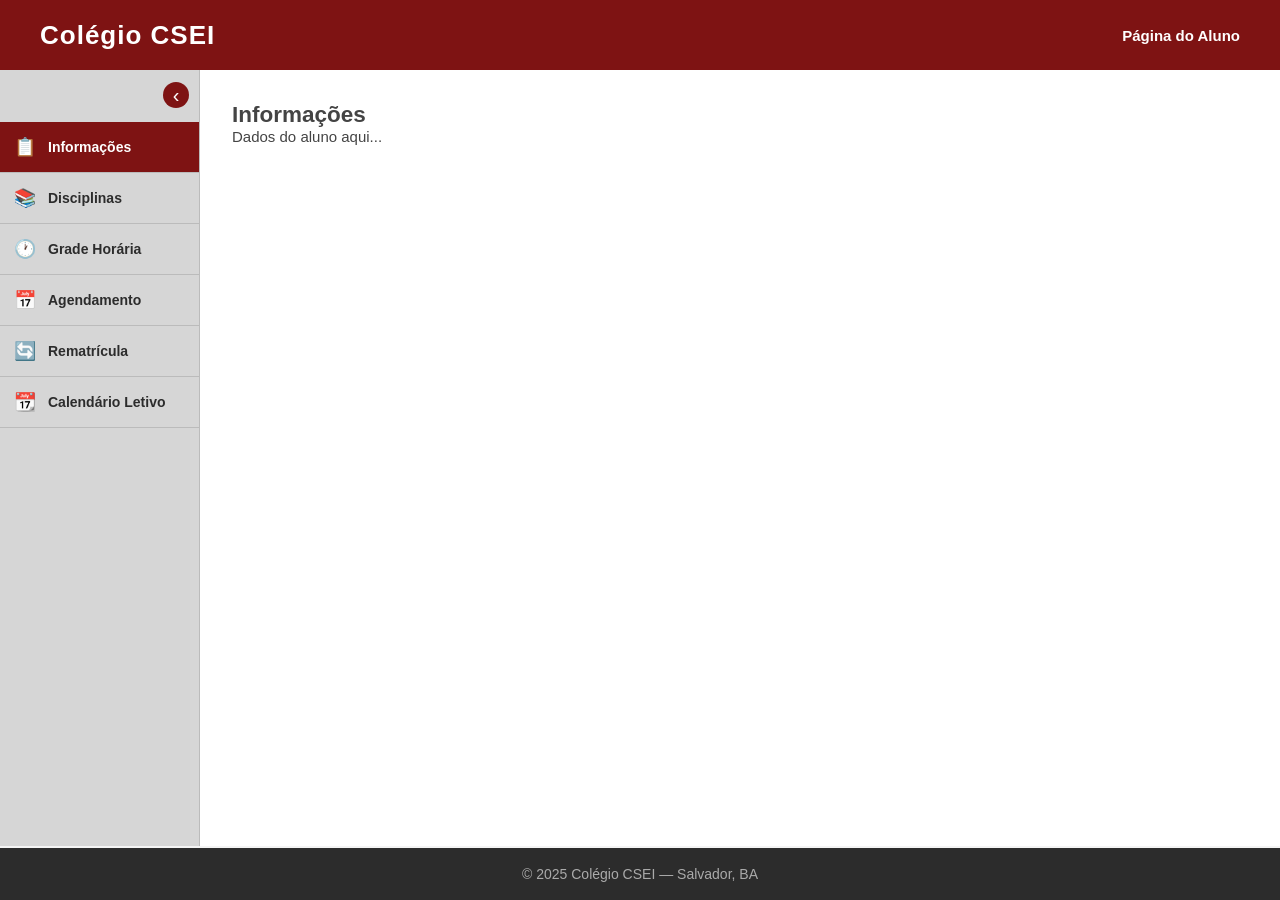
<file: front/pag_aluno.html>
<!DOCTYPE html>
<html lang="pt-BR">

<head>
    <meta charset="UTF-8">
    <meta name="viewport" content="width=device-width, initial-scale=1.0">
    <title>Página do Aluno</title>
    <link rel="stylesheet" href="css/global.css">
    <link rel="stylesheet" href="css/pag_aluno.css">
</head>

<body class="pag_aluno">

    <header>
        <a href="index.html"><h1>Colégio CSEI</h1></a>
        <nav>
            <span class="header-pagina">Página do Aluno</span>
        </nav>
    </header>

    <div class="aluno-wrapper">

        <aside class="sidebar" id="sidebar">
            <button class="toggle-btn" id="toggleBtn" aria-label="Minimizar menu">&#8249;</button>
            <nav class="sidebar-nav">
                <a href="#" class="nav-item active" data-target="informacoes">
                    <span class="nav-icon">📋</span>
                    <span class="nav-label">Informações</span>
                </a>
                <a href="#" class="nav-item" data-target="disciplinas">
                    <span class="nav-icon">📚</span>
                    <span class="nav-label">Disciplinas</span>
                </a>
                <a href="#" class="nav-item" data-target="grade">
                    <span class="nav-icon">🕐</span>
                    <span class="nav-label">Grade Horária</span>
                </a>
                <a href="#" class="nav-item" data-target="agendamento">
                    <span class="nav-icon">📅</span>
                    <span class="nav-label">Agendamento</span>
                </a>
                <a href="#" class="nav-item" data-target="rematricula">
                    <span class="nav-icon">🔄</span>
                    <span class="nav-label">Rematrícula</span>
                </a>
                <a href="#" class="nav-item" data-target="calendario">
                    <span class="nav-icon">📆</span>
                    <span class="nav-label">Calendário Letivo</span>
                </a>
            </nav>
        </aside>

        <main class="aluno-content">

            <section class="pagina active" id="informacoes">
                <h2>Informações</h2>
                <p>Dados do aluno aqui...</p>
            </section>
        
            <section class="pagina" id="disciplinas">
                <h2>Disciplinas</h2>
                <p>Lista de disciplinas aqui...</p>
            </section>
        
            <section class="pagina" id="grade">
                <h2>Grade Horária</h2>
                <p>Grade horária aqui...</p>
            </section>
        
            <section class="pagina" id="agendamento">
                <h2>Agendamento</h2>
                <p>Agendamentos aqui...</p>
            </section>
        
            <section class="pagina" id="rematricula">
                <h2>Rematrícula</h2>
                <p>Rematrícula aqui...</p>
            </section>
        
            <section class="pagina" id="calendario">
                <h2>Calendário Letivo</h2>
                <p>Calendário aqui...</p>
            </section>
        
        </main>

    </div>

    <footer>
        <p>&copy; 2025 Colégio CSEI — Salvador, BA</p>
    </footer>

    <script src="js/pag_aluno.js"></script>

</body>

</html>
</file>
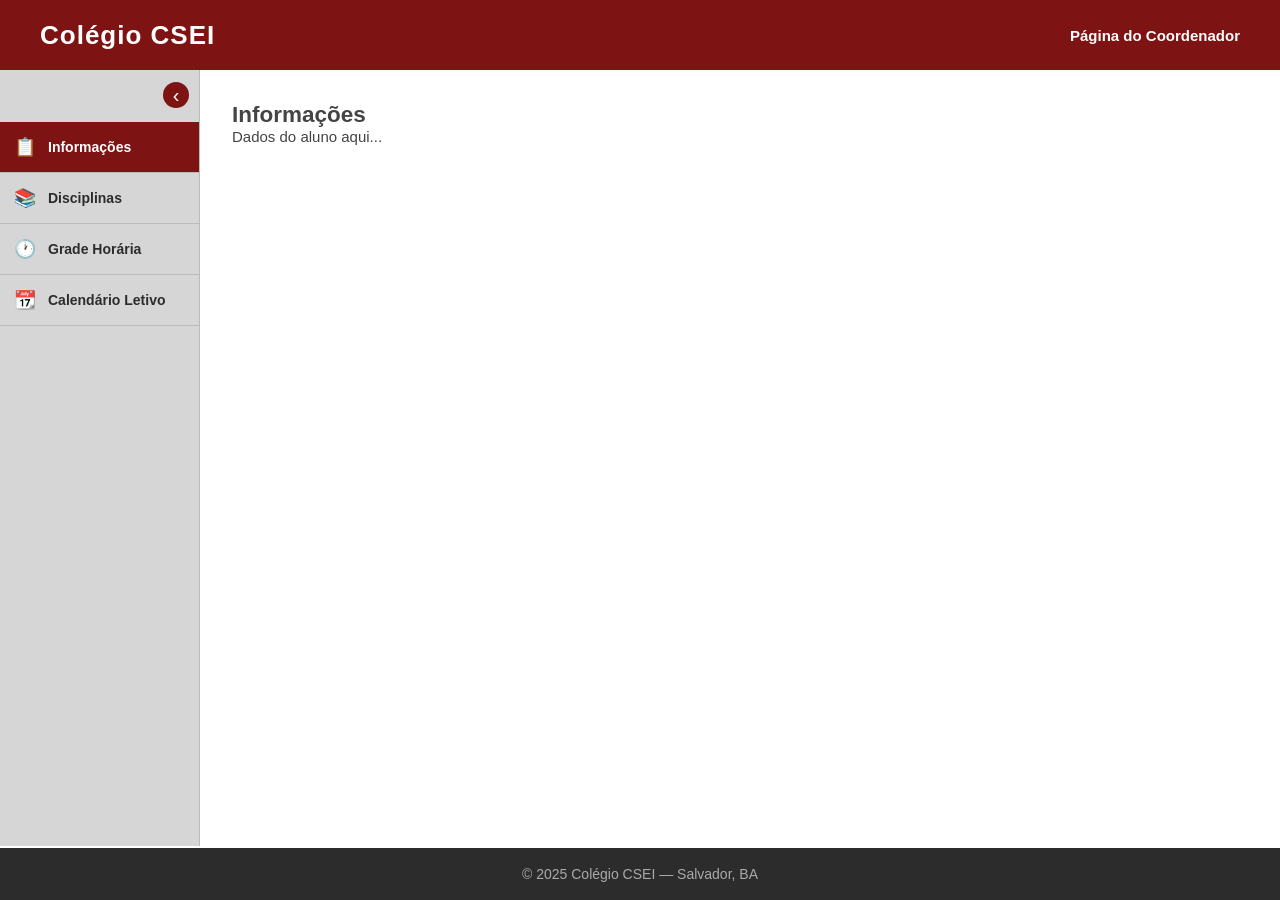
<file: front/pag_coordenador.html>
<!DOCTYPE html>
<html lang="pt-BR">

<head>
    <meta charset="UTF-8">
    <meta name="viewport" content="width=device-width, initial-scale=1.0">
    <title>Página do Aluno</title>
    <link rel="stylesheet" href="css/global.css">
    <link rel="stylesheet" href="css/pag_coordenador.css">
</head>

<body class="pag_coordenador">

    <header>
        <a href="index.html"><h1>Colégio CSEI</h1></a>
        <nav>
            <span class="header-pagina">Página do Coordenador</span>
        </nav>
    </header>

    <div class="aluno-wrapper">

        <aside class="sidebar" id="sidebar">
            <button class="toggle-btn" id="toggleBtn" aria-label="Minimizar menu">&#8249;</button>
            <nav class="sidebar-nav">
                <a href="#" class="nav-item active" data-target="informacoes">
                    <span class="nav-icon">📋</span>
                    <span class="nav-label">Informações</span>
                </a>
                <a href="#" class="nav-item" data-target="disciplinas">
                    <span class="nav-icon">📚</span>
                    <span class="nav-label">Disciplinas</span>
                </a>
                <a href="#" class="nav-item" data-target="grade">
                    <span class="nav-icon">🕐</span>
                    <span class="nav-label">Grade Horária</span>
                </a>                
                </a>
                <a href="#" class="nav-item" data-target="calendario">
                    <span class="nav-icon">📆</span>
                    <span class="nav-label">Calendário Letivo</span>
                </a>
            </nav>
        </aside>

        <main class="aluno-content">

            <section class="pagina active" id="informacoes">
                <h2>Informações</h2>
                <p>Dados do aluno aqui...</p>
            </section>
        
            <section class="pagina" id="disciplinas">
                <h2>Disciplinas</h2>
                <p>Lista de disciplinas aqui...</p>
            </section>
        
            <section class="pagina" id="grade">
                <h2>Grade Horária</h2>
                <p>Grade horária aqui...</p>
            </section>
        
            <section class="pagina" id="agendamento">
                <h2>Agendamento</h2>
                <p>Agendamentos aqui...</p>
            </section>
        
            <section class="pagina" id="rematricula">
                <h2>Rematrícula</h2>
                <p>Rematrícula aqui...</p>
            </section>
        
            <section class="pagina" id="calendario">
                <h2>Calendário Letivo</h2>
                <p>Calendário aqui...</p>
            </section>
        
        </main>

    </div>

    <footer>
        <p>&copy; 2025 Colégio CSEI — Salvador, BA</p>
    </footer>

    <script src="js/pag_aluno.js"></script>

</body>

</html>
</file>
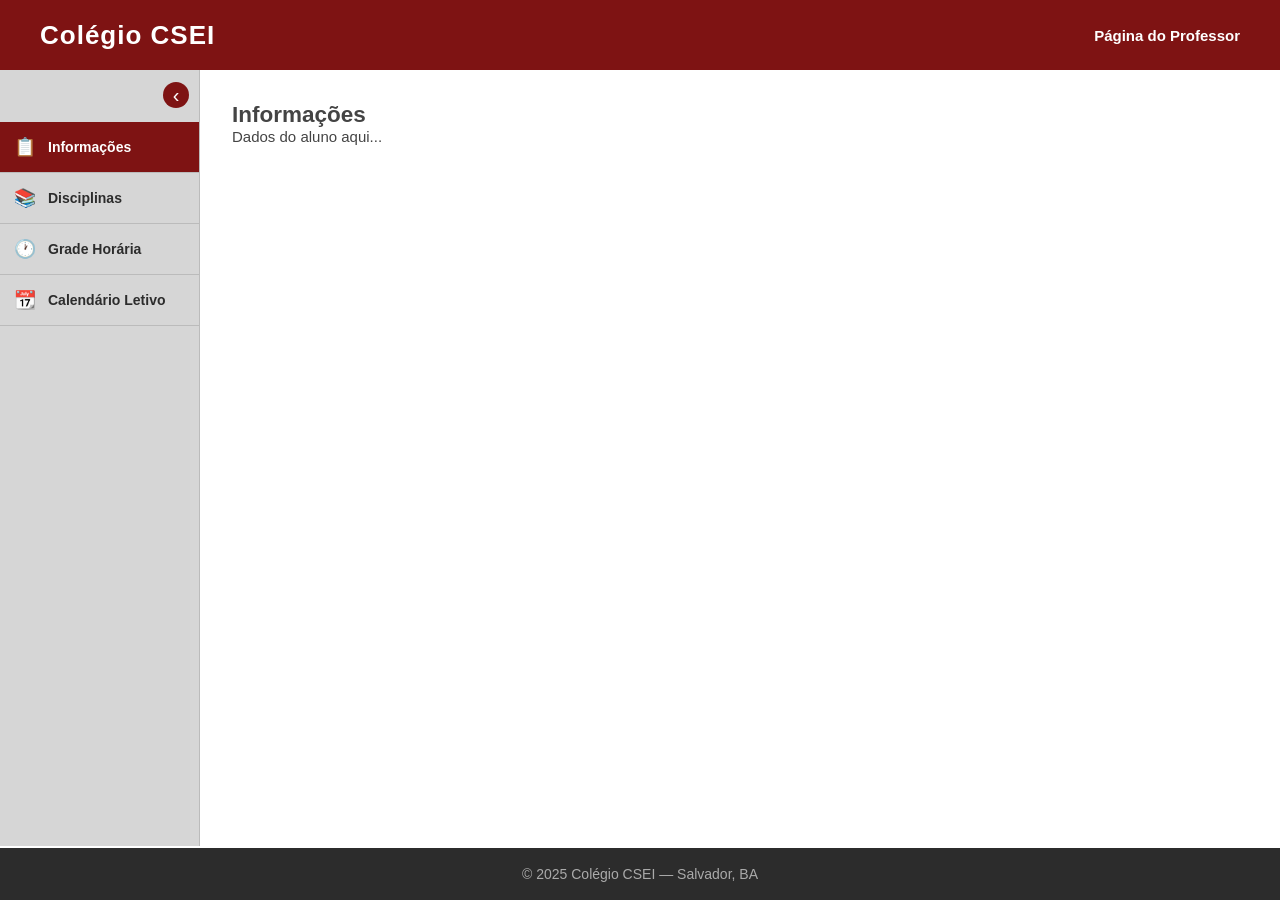
<file: front/pag_professor.html>
<!DOCTYPE html>
<html lang="pt-BR">

<head>
    <meta charset="UTF-8">
    <meta name="viewport" content="width=device-width, initial-scale=1.0">
    <title>Página do Aluno</title>
    <link rel="stylesheet" href="css/global.css">
    <link rel="stylesheet" href="css/pag_professor.css">
</head>

<body class="pag_professor">

    <header>
        <a href="index.html"><h1>Colégio CSEI</h1></a>
        <nav>
            <span class="header-pagina">Página do Professor</span>
        </nav>
    </header>

    <div class="aluno-wrapper">

        <aside class="sidebar" id="sidebar">
            <button class="toggle-btn" id="toggleBtn" aria-label="Minimizar menu">&#8249;</button>
            <nav class="sidebar-nav">
                <a href="#" class="nav-item active" data-target="informacoes">
                    <span class="nav-icon">📋</span>
                    <span class="nav-label">Informações</span>
                </a>
                <a href="#" class="nav-item" data-target="disciplinas">
                    <span class="nav-icon">📚</span>
                    <span class="nav-label">Disciplinas</span>
                </a>
                <a href="#" class="nav-item" data-target="grade">
                    <span class="nav-icon">🕐</span>
                    <span class="nav-label">Grade Horária</span>
                </a>                
                </a>
                <a href="#" class="nav-item" data-target="calendario">
                    <span class="nav-icon">📆</span>
                    <span class="nav-label">Calendário Letivo</span>
                </a>
            </nav>
        </aside>

        <main class="aluno-content">

            <section class="pagina active" id="informacoes">
                <h2>Informações</h2>
                <p>Dados do aluno aqui...</p>
            </section>
        
            <section class="pagina" id="disciplinas">
                <h2>Disciplinas</h2>
                <p>Lista de disciplinas aqui...</p>
            </section>
        
            <section class="pagina" id="grade">
                <h2>Grade Horária</h2>
                <p>Grade horária aqui...</p>
            </section>
        
            <section class="pagina" id="agendamento">
                <h2>Agendamento</h2>
                <p>Agendamentos aqui...</p>
            </section>
        
            <section class="pagina" id="rematricula">
                <h2>Rematrícula</h2>
                <p>Rematrícula aqui...</p>
            </section>
        
            <section class="pagina" id="calendario">
                <h2>Calendário Letivo</h2>
                <p>Calendário aqui...</p>
            </section>
        
        </main>

    </div>

    <footer>
        <p>&copy; 2025 Colégio CSEI — Salvador, BA</p>
    </footer>

    <script src="js/pag_aluno.js"></script>

</body>

</html>
</file>
<file: docs/css/global.css>
* {
    margin: 0;
    padding: 0;
    box-sizing: border-box;
    font-family: Arial, Helvetica, sans-serif;
}

header {
    background-color: rgb(126, 19, 19);
    display: flex;
    align-items: center;
    justify-content: space-between;
    padding: 0 40px;
    height: 70px;
    position: sticky;
    top: 0;
    z-index: 100;
}

header a {
    text-decoration: none;
}

header h1 {
    color: #ffffff;
    font-size: 26px;
    font-weight: 700;
    letter-spacing: 1px;
}

header nav {
    display: flex;
    gap: 12px;
}

header nav a {
    background-color: transparent;
    color: #ffffff;
    border: 2px solid #ffffff;
    padding: 8px 22px;
    font-size: 15px;
    font-weight: 600;
    border-radius: 6px;
    cursor: pointer;
    transition: background-color 0.2s, color 0.2s;
    text-decoration: none;
}

header nav a:hover {
    background-color: #ffffff;
    color: rgb(126, 19, 19);
}

footer {
    background-color: #2c2c2c;
    color: #aaaaaa;
    text-align: center;
    padding: 18px;
    font-size: 14px;
    position: fixed;
    bottom: 0;
    width: 100%;
}

.header-pagina {
    color: #ffffff;
    font-size: 15px;
    font-weight: 600;
}
</file>
<file: docs/css/inicial.css>
.bodyinicial {
    background-color: #f4f4f4;
    padding-bottom: 54px;
}

.hero {
    /*imagem*/
    background-size: cover;
    background-position: center;
    height: calc(100vh - 70px - 54px);
    display: flex;
    align-items: center;
    justify-content: center;
}

.hero-overlay {
    background-color: rgba(0, 0, 0, 0.55);
    color: #ffffff;
    text-align: center;
    padding: 50px 60px;
    border-radius: 10px;
    max-width: 680px;
}

.hero-overlay h2 {
    font-size: 36px;
    font-weight: 700;
    margin-bottom: 18px;
}

.hero-overlay p {
    font-size: 17px;
    line-height: 1.7;
    margin-bottom: 28px;
    color: #e8e8e8;
}

.btn-hero {
    background-color: rgb(126, 19, 19);
    color: #ffffff;
    border: none;
    padding: 14px 36px;
    font-size: 16px;
    font-weight: 700;
    border-radius: 6px;
    cursor: pointer;
    transition: background-color 0.2s;
}

.btn-hero:hover {
    background-color: rgb(100, 14, 14);
}
</file>
<file: front/css/global.css>
* {
    margin: 0;
    padding: 0;
    box-sizing: border-box;
    font-family: Arial, Helvetica, sans-serif;
}

header {
    background-color: rgb(126, 19, 19);
    display: flex;
    align-items: center;
    justify-content: space-between;
    padding: 0 40px;
    height: 70px;
    position: sticky;
    top: 0;
    z-index: 100;
}

header a {
    text-decoration: none;
}

header h1 {
    color: #ffffff;
    font-size: 26px;
    font-weight: 700;
    letter-spacing: 1px;
}

header nav {
    display: flex;
    gap: 12px;
}

header nav a {
    background-color: transparent;
    color: #ffffff;
    border: 2px solid #ffffff;
    padding: 8px 22px;
    font-size: 15px;
    font-weight: 600;
    border-radius: 6px;
    cursor: pointer;
    transition: background-color 0.2s, color 0.2s;
    text-decoration: none;
}

header nav a:hover {
    background-color: #ffffff;
    color: rgb(126, 19, 19);
}

footer {
    background-color: #2c2c2c;
    color: #aaaaaa;
    text-align: center;
    padding: 18px;
    font-size: 14px;
    position: fixed;
    bottom: 0;
    width: 100%;
}

.header-pagina {
    color: #ffffff;
    font-size: 15px;
    font-weight: 600;
}
</file>
<file: front/css/inicial.css>
.bodyinicial {
    background-color: #f4f4f4;
    padding-bottom: 54px;
}

.hero {
    /*imagem*/
    background-size: cover;
    background-position: center;
    height: calc(100vh - 70px - 54px);
    display: flex;
    align-items: center;
    justify-content: center;
}

.hero-overlay {
    background-color: rgba(0, 0, 0, 0.55);
    color: #ffffff;
    text-align: center;
    padding: 50px 60px;
    border-radius: 10px;
    max-width: 680px;
}

.hero-overlay h2 {
    font-size: 36px;
    font-weight: 700;
    margin-bottom: 18px;
}

.hero-overlay p {
    font-size: 17px;
    line-height: 1.7;
    margin-bottom: 28px;
    color: #e8e8e8;
}

.btn-hero {
    background-color: rgb(126, 19, 19);
    color: #ffffff;
    border: none;
    padding: 14px 36px;
    font-size: 16px;
    font-weight: 700;
    border-radius: 6px;
    cursor: pointer;
    transition: background-color 0.2s;
}

.btn-hero:hover {
    background-color: rgb(100, 14, 14);
}
</file>
<file: docs/css/login.css>
.bodylogin {
    background-color: #f4f4f4;
    padding-bottom: 54px;
}

.login-main {
    height: calc(100vh - 70px - 54px);
    display: flex;
}

.login-left {
    width: 40%;
    display: flex;
    align-items: center;
    padding-left: 60px;
    background-color: #f4f4f4;
}

.login-right {
    width: 60%;
    background-image: url(../fotos/ivan-aleksic-PDRFeeDniCk-unsplash.jpg);
    background-size: cover;
    background-position: center;
}

.login-base {
    background-color: #ffffff;
    padding: 40px 50px;
    border-radius: 10px;
    width: 380px;
    display: flex;
    flex-direction: column;
    gap: 16px;
    box-shadow: 0 0 10px rgba(0, 0, 0, 0.1);
}

.login-base h2 {
    font-size: 26px;
    font-weight: 700;
    color: rgb(126, 19, 19);
}

form {
    display: flex;
    flex-direction: column;
    gap: 12px;
    width: 100%;
}

.campo {
    display: flex;
    align-items: center;
    gap: 10px;
}

.campo label {
    font-size: 15px;
    font-weight: 600;
    width: 70px;
    text-align: right;
}

.campo input {
    flex: 1;
    padding: 10px 14px;
    border: 1px solid #cccccc;
    border-radius: 6px;
    font-size: 15px;
    outline: none;
}

.campo input:focus {
    border-color: rgb(126, 19, 19);
}

.login-base input[type="submit"] {
    width: 100%;
    padding: 12px;
    background-color: rgb(126, 19, 19);
    color: #ffffff;
    border: none;
    border-radius: 6px;
    font-size: 15px;
    font-weight: 700;
    cursor: pointer;
    transition: background-color 0.2s;
}

.login-base input[type="submit"]:hover {
    background-color: rgb(100, 14, 14);
}

.esqueci {
    font-size: 13px;
    color: #888888;
    text-decoration: none;
    align-self: flex-end;
}

.esqueci:hover {
    text-decoration: underline;
}

.cadastro {
    font-size: 14px;
    color: rgb(126, 19, 19);
    text-decoration: none;
    font-weight: 600;
}

.cadastro:hover {
    text-decoration: underline;
}

/*MODAL*/

.modal-overlay {
    display: none;
    position: fixed;
    inset: 0;
    background-color: rgba(0, 0, 0, 0.45);
    z-index: 1000;
    justify-content: center;
    align-items: center;
}

.modal-overlay.ativo {
    display: flex;
}

.modal {
    background-color: #ffffff;
    border-radius: 10px;
    padding: 36px 40px;
    width: 100%;
    max-width: 420px;
    box-shadow: 0 8px 32px rgba(0, 0, 0, 0.18);
    animation: modalEntrada 0.2s ease;
}

@keyframes modalEntrada {
    from { opacity: 0; transform: translateY(-16px); }
    to   { opacity: 1; transform: translateY(0); }
}

.modal h3 {
    font-size: 20px;
    font-weight: 700;
    color: rgb(126, 19, 19);
    margin-bottom: 10px;
}

.modal p {
    font-size: 14px;
    color: #555;
    margin-bottom: 20px;
    line-height: 1.5;
}

.modal-obs {
    font-size: 13px;
    color: #888;
    margin-top: -10px;
    margin-bottom: 24px;
}

.modal-campo {
    display: flex;
    flex-direction: column;
    gap: 6px;
    margin-bottom: 24px;
}

.modal-campo label {
    font-size: 13px;
    font-weight: 600;
    color: #444;
}

.modal-campo input {
    padding: 10px 12px;
    border: 1px solid #ccc;
    border-radius: 6px;
    font-size: 14px;
    color: #333;
    outline: none;
    font-family: Arial, Helvetica, sans-serif;
    transition: border-color 0.2s;
}

.modal-campo input:focus {
    border-color: rgb(126, 19, 19);
}

.modal-erro {
    font-size: 12px;
    color: #e53e3e;
    font-weight: 600;
    min-height: 16px;
}

.modal-acoes {
    display: flex;
    gap: 12px;
    justify-content: flex-end;
}

.btn-cancelar {
    padding: 10px 20px;
    background: none;
    border: 1px solid #ccc;
    border-radius: 6px;
    font-size: 14px;
    font-weight: 600;
    color: #666;
    cursor: pointer;
    transition: background-color 0.2s;
    font-family: Arial, Helvetica, sans-serif;
}

.btn-cancelar:hover {
    background-color: #f0f0f0;
}

.btn-enviar-modal {
    padding: 10px 20px;
    background-color: rgb(126, 19, 19);
    color: #fff;
    border: none;
    border-radius: 6px;
    font-size: 14px;
    font-weight: 700;
    cursor: pointer;
    transition: background-color 0.2s;
    font-family: Arial, Helvetica, sans-serif;
    width: 100%;
}

.btn-enviar-modal:hover {
    background-color: rgb(100, 14, 14);
}


.sucesso-icone {
    width: 52px;
    height: 52px;
    background-color: #38a169;
    color: #fff;
    border-radius: 50%;
    display: flex;
    align-items: center;
    justify-content: center;
    font-size: 24px;
    font-weight: 700;
    margin: 0 auto 16px;
}

.hidden {
    display: none;
}

@media (max-width: 700px) {
    .modal {
        padding: 28px 20px;
        margin: 0 16px;
    }
}
</file>
<file: docs/css/matricula.css>
.matricula {
    background-color: #f4f4f4;
    padding-bottom: 54px;
}

.matricula-main {
    display: flex;
    justify-content: center;
    padding: 40px 20px;
}

.form-container {
    background-color: #ffffff;
    border-radius: 10px;
    padding: 40px;
    width: 100%;
    max-width: 800px;
    box-shadow: 0 2px 12px rgba(0, 0, 0, 0.08);
    margin-bottom: 20px;
}

.form-container h2 {
    font-size: 26px;
    font-weight: 700;
    color: rgb(126, 19, 19);
    margin-bottom: 6px;
}

.form-subtitulo {
    font-size: 14px;
    color: #666;
    margin-bottom: 32px;
}

fieldset {
    border: 1px solid #ddd;
    border-radius: 8px;
    padding: 24px;
    margin-bottom: 28px;
}

legend {
    font-size: 15px;
    font-weight: 700;
    color: rgb(126, 19, 19);
    padding: 0 10px;
}

.form-grupo {
    display: flex;
    flex-direction: column;
    gap: 6px;
    flex: 1;
}

.form-linha {
    display: flex;
    gap: 16px;
    margin-bottom: 16px;
}

.form-grupo {
    margin-bottom: 16px;
}

.form-linha .form-grupo {
    margin-bottom: 0;
}

.flex-1 { flex: 1; }
.flex-3 { flex: 3; }

label {
    font-size: 13px;
    font-weight: 600;
    color: #444;
}

input[type="text"],
input[type="date"],
input[type="email"],
input[type="tel"],
select,
textarea {
    width: 100%;
    padding: 10px 12px;
    border: 1px solid #ccc;
    border-radius: 6px;
    font-size: 14px;
    color: #333;
    background-color: #fafafa;
    transition: border-color 0.2s;
    font-family: Arial, Helvetica, sans-serif;
}

input:focus,
select:focus,
textarea:focus {
    outline: none;
    border-color: rgb(126, 19, 19);
    background-color: #fff;
}

textarea {
    resize: vertical;
}

.form-aceite {
    display: flex;
    align-items: flex-start;
    gap: 10px;
    margin-bottom: 28px;
    font-size: 13px;
    color: #555;
}

.form-aceite input[type="checkbox"] {
    width: 16px;
    height: 16px;
    margin-top: 2px;
    accent-color: rgb(126, 19, 19);
    flex-shrink: 0;
}

.btn-enviar {
    width: 100%;
    padding: 14px;
    background-color: rgb(126, 19, 19);
    color: #ffffff;
    border: none;
    border-radius: 6px;
    font-size: 16px;
    font-weight: 700;
    cursor: pointer;
    transition: background-color 0.2s;
}

.btn-enviar:hover {
    background-color: rgb(100, 14, 14);
}

@media (max-width: 600px) {
    .form-linha {
        flex-direction: column;
    }

    .form-container {
        padding: 24px 16px;
    }
}
</file>
<file: docs/css/pag_aluno.css>
.pag_aluno {
    background-color: #f4f4f4;
    padding-bottom: 54px;
}

.aluno-wrapper {
    display: flex;
    height: calc(100vh - 70px - 54px);
    position: relative;
}

/* SIDEBAR */
.sidebar {
    width: 200px;
    min-width: 200px;
    background-color: #d6d6d6;
    border-right: 1px solid #bbb;
    display: flex;
    flex-direction: column;
    transition: width 0.28s ease, min-width 0.28s ease;
    overflow: hidden;
    position: relative;
    flex-shrink: 0;
}

.sidebar.collapsed {
    width: 50px;
    min-width: 50px;
}

.toggle-btn {
    position: absolute;
    top: 12px;
    right: 10px;
    width: 26px;
    height: 26px;
    border-radius: 50%;
    background-color: rgb(126, 19, 19);
    border: none;
    color: #ffffff;
    font-size: 20px;
    line-height: 1;
    cursor: pointer;
    display: flex;
    align-items: center;
    justify-content: center;
    transition: transform 0.28s ease, right 0.28s ease;
    z-index: 10;
    flex-shrink: 0;
}

.sidebar.collapsed .toggle-btn {
    transform: rotate(180deg);
    right: 12px;
}

.sidebar-nav {
    display: flex;
    flex-direction: column;
    margin-top: 52px;
}

.nav-item {
    display: flex;
    align-items: center;
    gap: 12px;
    padding: 14px 14px;
    font-size: 14px;
    font-weight: 600;
    color: #2c2c2c;
    text-decoration: none;
    border-bottom: 1px solid #bbb;
    white-space: nowrap;
    transition: background-color 0.15s;
}

.nav-item:hover {
    background-color: #c4c4c4;
}

.nav-item.active {
    background-color: rgb(126, 19, 19);
    color: #ffffff;
}

.nav-icon {
    font-size: 18px;
    flex-shrink: 0;
    width: 22px;
    text-align: center;
}

.nav-label {
    opacity: 1;
    transition: opacity 0.2s ease;
}

.sidebar.collapsed .nav-label {
    opacity: 0;
    pointer-events: none;
}

/* CONTEÚDO */
.aluno-content {
    flex: 1;
    padding: 32px;
    overflow-y: auto;
    background-color: #ffffff;
    color: #444;
    font-size: 15px;
}

.pagina {
    display: none;
}

.pagina.active {
    display: block;
}

.pagina h2 {
    font-size: 22px;
    color: #2c2c2c;
    margin-bottom: 20px;
}

/* INFORMAÇÕES */
.info-card {
    background-color: #f9f9f9;
    border: 1px solid #e0e0e0;
    border-radius: 10px;
    padding: 24px;
    max-width: 500px;
    display: flex;
    flex-direction: column;
    gap: 14px;
}

.info-linha {
    display: flex;
    gap: 12px;
    align-items: flex-start;
}

.info-linha-responsaveis {
    align-items: flex-start;
}

.info-label {
    font-weight: 600;
    color: #2c2c2c;
    min-width: 100px;
    font-size: 14px;
}

/* RESPONSÁVEIS */
.info-responsaveis {
    display: flex;
    flex-direction: column;
    gap: 8px;
    flex: 1;
}

.responsavel-card {
    background-color: #ffffff;
    border: 1px solid #e0e0e0;
    border-left: 3px solid rgb(126, 19, 19);
    border-radius: 6px;
    padding: 10px 14px;
    display: flex;
    flex-direction: column;
    gap: 6px;
}

.responsavel-campo {
    display: flex;
    gap: 8px;
    align-items: center;
    font-size: 13px;
    color: #444;
}

.responsavel-label {
    font-weight: 600;
    color: #2c2c2c;
    min-width: 60px;
    font-size: 12px;
    text-transform: uppercase;
    letter-spacing: 0.4px;
}

.vazio-inline {
    font-size: 13px;
    color: #999;
    font-style: italic;
}

/* CARDS */
.lista-cards {
    display: flex;
    flex-direction: column;
    gap: 10px;
}

.card {
    display: flex;
    align-items: center;
    justify-content: space-between;
    background-color: #f9f9f9;
    border: 1px solid #e0e0e0;
    border-radius: 8px;
    padding: 14px 18px;
    transition: box-shadow 0.2s;
}

.card:hover {
    box-shadow: 0 2px 8px rgba(0, 0, 0, 0.08);
}

.card-info {
    display: flex;
    flex-direction: column;
    gap: 4px;
}

.card-info strong {
    font-size: 15px;
    color: #2c2c2c;
}

.card-info span {
    font-size: 13px;
    color: #666;
}

/* BOLETIM */
.card-boletim {
    display: flex;
    align-items: center;
    gap: 16px;
    flex-shrink: 0;
}

.boletim-item {
    display: flex;
    flex-direction: column;
    align-items: center;
    gap: 2px;
}

.boletim-label {
    font-size: 11px;
    color: #999;
    font-weight: 600;
    text-transform: uppercase;
}

.boletim-valor {
    font-size: 18px;
    font-weight: 700;
    color: #2c2c2c;
}

.badge {
    padding: 4px 10px;
    border-radius: 20px;
    font-size: 12px;
    font-weight: 600;
}

.badge.aprovado {
    background-color: #c6f6d5;
    color: #276749;
}

.badge.reprovado {
    background-color: #fed7d7;
    color: #9b2c2c;
}

.badge.recuperacao {
    background-color: #fefcbf;
    color: #744210;
}

/* DISCIPLINAS CLICÁVEIS */
.subtitulo {
    color: #888;
    font-size: 13px;
    margin-bottom: 16px;
}

.card-clicavel {
    cursor: pointer;
}

.card-clicavel:hover {
    background-color: #fdf0f0;
    box-shadow: 0 2px 8px rgba(126, 19, 19, 0.1);
}

.ver-mais {
    font-size: 13px;
    color: rgb(126, 19, 19);
    font-weight: 600;
    flex-shrink: 0;
}

/* BOLETIM DETALHE */
.boletim-detalhe {
    background-color: #f9f9f9;
    border: 1px solid #e0e0e0;
    border-left: 4px solid rgb(126, 19, 19);
    border-radius: 8px;
    padding: 20px 24px;
}

.boletim-detalhe-header {
    display: flex;
    justify-content: space-between;
    align-items: center;
    margin-bottom: 16px;
}

.boletim-detalhe-header h3 {
    font-size: 18px;
    color: #2c2c2c;
}

.btn-fechar {
    background: none;
    border: none;
    font-size: 18px;
    cursor: pointer;
    color: #999;
    padding: 4px 8px;
    border-radius: 4px;
}

.btn-fechar:hover {
    background-color: #eee;
    color: #333;
}

.boletim-detalhe-info {
    margin-bottom: 20px;
}

.boletim-detalhe-notas {
    display: flex;
    gap: 24px;
    align-items: center;
}

.nota-card {
    display: flex;
    flex-direction: column;
    align-items: center;
    gap: 4px;
    background-color: #fff;
    border: 1px solid #e0e0e0;
    border-radius: 8px;
    padding: 14px 20px;
    min-width: 90px;
}

.nota-label {
    font-size: 11px;
    color: #999;
    font-weight: 600;
    text-transform: uppercase;
}

.nota-valor {
    font-size: 24px;
    font-weight: 700;
    color: #2c2c2c;
}

/* AGENDAMENTO */
.agendamento-wrapper {
    display: grid;
    grid-template-columns: 360px 1fr;
    gap: 32px;
}

.form-agendamento {
    background-color: #f9f9f9;
    border: 1px solid #e0e0e0;
    border-radius: 10px;
    padding: 24px;
    display: flex;
    flex-direction: column;
    gap: 16px;
    height: fit-content;
}

.form-agendamento h3,
.agendamentos-lista h3 {
    font-size: 16px;
    color: #2c2c2c;
    margin-bottom: 4px;
}

.form-grupo {
    display: flex;
    flex-direction: column;
    gap: 6px;
}

.form-grupo label {
    font-size: 13px;
    font-weight: 600;
    color: #444;
}

.form-grupo input {
    padding: 9px 12px;
    border: 1px solid #ccc;
    border-radius: 6px;
    font-size: 14px;
    outline: none;
}

.form-grupo input:focus {
    border-color: rgb(126, 19, 19);
}

.btn-salvar {
    padding: 10px 18px;
    border: none;
    border-radius: 6px;
    background-color: rgb(126, 19, 19);
    color: #ffffff;
    font-size: 14px;
    font-weight: 600;
    cursor: pointer;
    transition: background-color 0.2s;
}

.btn-salvar:hover {
    background-color: #a01515;
}

.vazio {
    color: #999;
    font-style: italic;
    padding: 16px 0;
}
</file>
<file: docs/css/pag_coordenador.css>
.pag_coordenador {
    background-color: #f4f4f4;
    padding-bottom: 54px;
}

.aluno-wrapper {
    display: flex;
    height: calc(100vh - 70px - 54px);
    position: relative;
}

/* SIDEBAR */
.sidebar {
    width: 200px;
    min-width: 200px;
    background-color: #d6d6d6;
    border-right: 1px solid #bbb;
    display: flex;
    flex-direction: column;
    transition: width 0.28s ease, min-width 0.28s ease;
    overflow: hidden;
    position: relative;
    flex-shrink: 0;
}

.sidebar.collapsed {
    width: 50px;
    min-width: 50px;
}

.toggle-btn {
    position: absolute;
    top: 12px;
    right: 10px;
    width: 26px;
    height: 26px;
    border-radius: 50%;
    background-color: rgb(126, 19, 19);
    border: none;
    color: #ffffff;
    font-size: 20px;
    line-height: 1;
    cursor: pointer;
    display: flex;
    align-items: center;
    justify-content: center;
    transition: transform 0.28s ease, right 0.28s ease;
    z-index: 10;
    flex-shrink: 0;
}

.sidebar.collapsed .toggle-btn {
    transform: rotate(180deg);
    right: 12px;
}

.sidebar-nav {
    display: flex;
    flex-direction: column;
    margin-top: 52px;
}

.nav-item {
    display: flex;
    align-items: center;
    gap: 12px;
    padding: 14px 14px;
    font-size: 14px;
    font-weight: 600;
    color: #2c2c2c;
    text-decoration: none;
    border-bottom: 1px solid #bbb;
    white-space: nowrap;
    transition: background-color 0.15s;
}

.nav-item:hover { background-color: #c4c4c4; }

.nav-item.active {
    background-color: rgb(126, 19, 19);
    color: #ffffff;
}

.nav-icon {
    font-size: 18px;
    flex-shrink: 0;
    width: 22px;
    text-align: center;
}

.nav-label {
    opacity: 1;
    transition: opacity 0.2s ease;
}

.sidebar.collapsed .nav-label {
    opacity: 0;
    pointer-events: none;
}

/* CONTEÚDO */
.aluno-content {
    flex: 1;
    padding: 32px;
    overflow-y: auto;
    background-color: #ffffff;
    color: #444;
    font-size: 15px;
}

.pagina { display: none; }
.pagina.active { display: block; }

/* CABEÇALHO DE SEÇÃO */
.secao-header {
    display: flex;
    align-items: center;
    justify-content: space-between;
    margin-bottom: 20px;
}

.secao-header h2 {
    font-size: 22px;
    color: #2c2c2c;
}

.btn-novo {
    background-color: rgb(126, 19, 19);
    color: #ffffff;
    border: none;
    padding: 9px 18px;
    border-radius: 6px;
    font-size: 14px;
    font-weight: 600;
    cursor: pointer;
    transition: background-color 0.2s;
}

.btn-novo:hover { background-color: #a01515; }

/* BARRA DE BUSCA */
.busca-bar {
    display: flex;
    gap: 8px;
    margin-bottom: 20px;
}

.busca-bar input {
    flex: 1;
    padding: 9px 12px;
    border: 1px solid #ccc;
    border-radius: 6px;
    font-size: 14px;
    outline: none;
}

.busca-bar input:focus { border-color: rgb(126, 19, 19); }

.busca-bar button {
    padding: 9px 16px;
    border: none;
    border-radius: 6px;
    font-size: 14px;
    font-weight: 600;
    cursor: pointer;
    background-color: #e2e2e2;
    color: #2c2c2c;
    transition: background-color 0.2s;
}

.busca-bar button:hover { background-color: #ccc; }

/* LISTA DE CARDS */
.lista-cards {
    display: flex;
    flex-direction: column;
    gap: 10px;
}

.card {
    display: flex;
    align-items: center;
    justify-content: space-between;
    background-color: #f9f9f9;
    border: 1px solid #e0e0e0;
    border-radius: 8px;
    padding: 14px 18px;
    transition: box-shadow 0.2s;
}

.card:hover { box-shadow: 0 2px 8px rgba(0,0,0,0.08); }

.card-info {
    display: flex;
    flex-direction: column;
    gap: 4px;
}

.card-info strong {
    font-size: 15px;
    color: #2c2c2c;
}

.card-info span {
    font-size: 13px;
    color: #666;
}

.card-acoes {
    display: flex;
    gap: 8px;
}

.btn-editar, .btn-deletar {
    background: none;
    border: none;
    font-size: 18px;
    cursor: pointer;
    padding: 4px 6px;
    border-radius: 4px;
    transition: background-color 0.2s;
}

.btn-editar:hover { background-color: #e8f4fd; }
.btn-deletar:hover { background-color: #fdecea; }

.vazio {
    color: #999;
    font-style: italic;
    text-align: center;
    padding: 24px 0;
}

/* MODAL */
.modal-overlay {
    display: none;
    position: fixed;
    inset: 0;
    background-color: rgba(0,0,0,0.4);
    z-index: 1000;
    align-items: center;
    justify-content: center;
}

.modal {
    background-color: #ffffff;
    border-radius: 10px;
    padding: 28px 32px;
    width: 100%;
    max-width: 460px;
    box-shadow: 0 8px 32px rgba(0,0,0,0.18);
    display: flex;
    flex-direction: column;
    gap: 16px;
}

.modal h3 {
    font-size: 18px;
    color: #2c2c2c;
    margin-bottom: 4px;
}

.form-grupo {
    display: flex;
    flex-direction: column;
    gap: 6px;
}

.form-grupo label {
    font-size: 13px;
    font-weight: 600;
    color: #444;
}

.form-grupo input,
.form-grupo select {
    padding: 9px 12px;
    border: 1px solid #ccc;
    border-radius: 6px;
    font-size: 14px;
    outline: none;
    transition: border-color 0.2s;
}

.form-grupo input:focus,
.form-grupo select:focus {
    border-color: rgb(126, 19, 19);
}

.modal-acoes {
    display: flex;
    justify-content: flex-end;
    gap: 10px;
    margin-top: 4px;
}

.btn-cancelar {
    padding: 9px 18px;
    border: 1px solid #ccc;
    border-radius: 6px;
    background-color: #ffffff;
    color: #444;
    font-size: 14px;
    font-weight: 600;
    cursor: pointer;
    transition: background-color 0.2s;
}

.btn-cancelar:hover { background-color: #f0f0f0; }

.btn-salvar {
    padding: 9px 18px;
    border: none;
    border-radius: 6px;
    background-color: rgb(126, 19, 19);
    color: #ffffff;
    font-size: 14px;
    font-weight: 600;
    cursor: pointer;
    transition: background-color 0.2s;
}

.btn-salvar:hover { background-color: #a01515; }

/* PAINEL LATERAL DO ALUNO */
.painel-aluno {
    display: none;
    flex-direction: column;
    position: fixed;
    top: 70px;
    right: 0;
    width: 420px;
    height: calc(100vh - 70px - 54px);
    background-color: #ffffff;
    border-left: 2px solid rgb(126, 19, 19);
    box-shadow: -4px 0 16px rgba(0,0,0,0.1);
    z-index: 200;
    overflow-y: auto;
    padding: 24px;
    gap: 20px;
}

.painel-header {
    display: flex;
    justify-content: space-between;
    align-items: center;
}

.painel-header h3 { font-size: 18px; color: #2c2c2c; }

.painel-section h4 {
    font-size: 14px;
    font-weight: 600;
    color: #888;
    text-transform: uppercase;
    letter-spacing: 0.5px;
    margin-bottom: 12px;
    padding-bottom: 6px;
    border-bottom: 1px solid #e0e0e0;
}

/* BOLETIM NOS CARDS */
.card-boletim {
    display: flex;
    align-items: center;
    gap: 16px;
    flex-shrink: 0;
}

.boletim-item { display: flex; flex-direction: column; align-items: center; gap: 2px; }
.boletim-label { font-size: 11px; color: #999; font-weight: 600; text-transform: uppercase; }
.boletim-valor { font-size: 18px; font-weight: 700; color: #2c2c2c; }

.badge { padding: 4px 10px; border-radius: 20px; font-size: 12px; font-weight: 600; }
.badge.aprovado { background-color: #c6f6d5; color: #276749; }
.badge.reprovado { background-color: #fed7d7; color: #9b2c2c; }
.badge.recuperacao { background-color: #fefcbf; color: #744210; }

.card-clicavel { cursor: pointer; }
.card-clicavel:hover { background-color: #fdf0f0; box-shadow: 0 2px 8px rgba(126,19,19,0.1); }
</file>
<file: docs/css/pag_professor.css>
.pag_professor {
    background-color: #f4f4f4;
    padding-bottom: 54px;
}

.professor-wrapper {
    display: flex;
    height: calc(100vh - 70px - 54px);
    position: relative;
}

/* SIDEBAR */
.sidebar {
    width: 200px;
    min-width: 200px;
    background-color: #d6d6d6;
    border-right: 1px solid #bbb;
    display: flex;
    flex-direction: column;
    transition: width 0.28s ease, min-width 0.28s ease;
    overflow: hidden;
    position: relative;
    flex-shrink: 0;
}

.sidebar.collapsed { width: 50px; min-width: 50px; }

.toggle-btn {
    position: absolute;
    top: 12px;
    right: 10px;
    width: 26px;
    height: 26px;
    border-radius: 50%;
    background-color: rgb(126, 19, 19);
    border: none;
    color: #ffffff;
    font-size: 20px;
    line-height: 1;
    cursor: pointer;
    display: flex;
    align-items: center;
    justify-content: center;
    transition: transform 0.28s ease, right 0.28s ease;
    z-index: 10;
    flex-shrink: 0;
}

.sidebar.collapsed .toggle-btn { transform: rotate(180deg); right: 12px; }

.sidebar-nav { display: flex; flex-direction: column; margin-top: 52px; }

.nav-item {
    display: flex;
    align-items: center;
    gap: 12px;
    padding: 14px 14px;
    font-size: 14px;
    font-weight: 600;
    color: #2c2c2c;
    text-decoration: none;
    border-bottom: 1px solid #bbb;
    white-space: nowrap;
    transition: background-color 0.15s;
}

.nav-item:hover { background-color: #c4c4c4; }
.nav-item.active { background-color: rgb(126, 19, 19); color: #ffffff; }

.nav-icon { font-size: 18px; flex-shrink: 0; width: 22px; text-align: center; }

.nav-label { opacity: 1; transition: opacity 0.2s ease; }
.sidebar.collapsed .nav-label { opacity: 0; pointer-events: none; }

/* CONTEÚDO */
.professor-content {
    flex: 1;
    padding: 32px;
    overflow-y: auto;
    background-color: #ffffff;
    color: #444;
    font-size: 15px;
}

.pagina { display: none; }
.pagina.active { display: block; }

.pagina h2 {
    font-size: 22px;
    color: #2c2c2c;
    margin-bottom: 20px;
}

/* INFORMAÇÕES */
.info-card {
    background-color: #f9f9f9;
    border: 1px solid #e0e0e0;
    border-radius: 10px;
    padding: 24px;
    max-width: 500px;
    display: flex;
    flex-direction: column;
    gap: 14px;
}

.info-linha {
    display: flex;
    gap: 12px;
    align-items: flex-start;
}

.info-label {
    font-weight: 600;
    color: #2c2c2c;
    min-width: 100px;
    font-size: 14px;
}

/* CARDS */
.lista-cards { display: flex; flex-direction: column; gap: 10px; }

.card {
    display: flex;
    align-items: center;
    justify-content: space-between;
    background-color: #f9f9f9;
    border: 1px solid #e0e0e0;
    border-radius: 8px;
    padding: 14px 18px;
    transition: box-shadow 0.2s;
}

.card:hover { box-shadow: 0 2px 8px rgba(0,0,0,0.08); }

.card-info { display: flex; flex-direction: column; gap: 4px; }
.card-info strong { font-size: 15px; color: #2c2c2c; }
.card-info span { font-size: 13px; color: #666; }

.card-clicavel { cursor: pointer; }
.card-clicavel:hover { background-color: #fdf0f0; box-shadow: 0 2px 8px rgba(126,19,19,0.1); }

.ver-mais { font-size: 13px; color: rgb(126, 19, 19); font-weight: 600; flex-shrink: 0; }

.subtitulo { color: #888; font-size: 13px; margin-bottom: 16px; }

/* PAINEL BOLETINS */
.painel-boletins {
    margin-top: 24px;
    background-color: #f9f9f9;
    border: 1px solid #e0e0e0;
    border-left: 4px solid rgb(126, 19, 19);
    border-radius: 8px;
    padding: 20px 24px;
}

.painel-header {
    display: flex;
    justify-content: space-between;
    align-items: flex-start;
    margin-bottom: 20px;
}

.painel-header h3 {
    font-size: 18px;
    color: #2c2c2c;
    margin-bottom: 4px;
}

.painel-subtitulo {
    font-size: 13px;
    color: #888;
}

.btn-fechar {
    background: none;
    border: none;
    font-size: 18px;
    cursor: pointer;
    color: #999;
    padding: 4px 8px;
    border-radius: 4px;
}

.btn-fechar:hover { background-color: #eee; color: #333; }

/* TABELA BOLETINS */
.tabela-wrapper {
    overflow-x: auto;
}

.tabela-boletins {
    width: 100%;
    border-collapse: collapse;
    font-size: 14px;
}

.tabela-boletins thead tr {
    background-color: rgb(126, 19, 19);
    color: #ffffff;
}

.tabela-boletins th {
    padding: 10px 14px;
    text-align: left;
    font-weight: 600;
    font-size: 13px;
}

.tabela-boletins td {
    padding: 10px 14px;
    border-bottom: 1px solid #e0e0e0;
    color: #444;
}

.tabela-boletins tbody tr:hover { background-color: #fdf0f0; }

.input-nota {
    width: 80px;
    padding: 5px 8px;
    border: 1px solid #ccc;
    border-radius: 5px;
    font-size: 14px;
    outline: none;
    text-align: center;
}

.input-nota:focus { border-color: rgb(126, 19, 19); }

/* BADGES */
.badge {
    padding: 4px 10px;
    border-radius: 20px;
    font-size: 12px;
    font-weight: 600;
}

.badge.aprovado { background-color: #c6f6d5; color: #276749; }
.badge.reprovado { background-color: #fed7d7; color: #9b2c2c; }
.badge.recuperacao { background-color: #fefcbf; color: #744210; }

.vazio { color: #999; font-style: italic; padding: 16px 0; }
</file>
<file: front/css/login.css>
.bodylogin {
    background-color: #f4f4f4;
    padding-bottom: 54px;
}

.login-main {
    height: calc(100vh - 70px - 54px);
    display: flex;
}

.login-left {
    width: 40%;
    display: flex;
    align-items: center;
    padding-left: 60px;
    background-color: #f4f4f4;
}

.login-right {
    width: 60%;
    background-image: url(/fotos/ivan-aleksic-PDRFeeDniCk-unsplash.jpg);
    background-size: cover;
    background-position: center;
}

.login-base {
    background-color: #ffffff;
    padding: 40px 50px;
    border-radius: 10px;
    width: 380px;
    display: flex;
    flex-direction: column;
    gap: 16px;
    box-shadow: 0 0 10px rgba(0, 0, 0, 0.1);
}

.login-base h2 {
    font-size: 26px;
    font-weight: 700;
    color: rgb(126, 19, 19);
}

form {
    display: flex;
    flex-direction: column;
    gap: 12px;
    width: 100%;
}

.campo {
    display: flex;
    align-items: center;
    gap: 10px;
}

.campo label {
    font-size: 15px;
    font-weight: 600;
    width: 70px;
    text-align: right;
}

.campo input {
    flex: 1;
    padding: 10px 14px;
    border: 1px solid #cccccc;
    border-radius: 6px;
    font-size: 15px;
    outline: none;
}

.campo input:focus {
    border-color: rgb(126, 19, 19);
}

.login-base input[type="submit"] {
    width: 100%;
    padding: 12px;
    background-color: rgb(126, 19, 19);
    color: #ffffff;
    border: none;
    border-radius: 6px;
    font-size: 15px;
    font-weight: 700;
    cursor: pointer;
    transition: background-color 0.2s;
}

.login-base input[type="submit"]:hover {
    background-color: rgb(100, 14, 14);
}

.esqueci {
    font-size: 13px;
    color: #888888;
    text-decoration: none;
    align-self: flex-end;
}

.esqueci:hover {
    text-decoration: underline;
}

.cadastro {
    font-size: 14px;
    color: rgb(126, 19, 19);
    text-decoration: none;
    font-weight: 600;
}

.cadastro:hover {
    text-decoration: underline;
}
</file>
<file: front/css/matricula.css>
.matricula {
    background-color: #f4f4f4;
    padding-bottom: 54px;
}

.matricula-main {
    display: flex;
    justify-content: center;
    padding: 40px 20px;
}

.form-container {
    background-color: #ffffff;
    border-radius: 10px;
    padding: 40px;
    width: 100%;
    max-width: 800px;
    box-shadow: 0 2px 12px rgba(0, 0, 0, 0.08);
    margin-bottom: 20px;
}

.form-container h2 {
    font-size: 26px;
    font-weight: 700;
    color: rgb(126, 19, 19);
    margin-bottom: 6px;
}

.form-subtitulo {
    font-size: 14px;
    color: #666;
    margin-bottom: 32px;
}

fieldset {
    border: 1px solid #ddd;
    border-radius: 8px;
    padding: 24px;
    margin-bottom: 28px;
}

legend {
    font-size: 15px;
    font-weight: 700;
    color: rgb(126, 19, 19);
    padding: 0 10px;
}

.form-grupo {
    display: flex;
    flex-direction: column;
    gap: 6px;
    flex: 1;
}

.form-linha {
    display: flex;
    gap: 16px;
    margin-bottom: 16px;
}

.form-grupo {
    margin-bottom: 16px;
}

.form-linha .form-grupo {
    margin-bottom: 0;
}

.flex-1 { flex: 1; }
.flex-3 { flex: 3; }

label {
    font-size: 13px;
    font-weight: 600;
    color: #444;
}

input[type="text"],
input[type="date"],
input[type="email"],
input[type="tel"],
select,
textarea {
    width: 100%;
    padding: 10px 12px;
    border: 1px solid #ccc;
    border-radius: 6px;
    font-size: 14px;
    color: #333;
    background-color: #fafafa;
    transition: border-color 0.2s;
    font-family: Arial, Helvetica, sans-serif;
}

input:focus,
select:focus,
textarea:focus {
    outline: none;
    border-color: rgb(126, 19, 19);
    background-color: #fff;
}

textarea {
    resize: vertical;
}

.form-aceite {
    display: flex;
    align-items: flex-start;
    gap: 10px;
    margin-bottom: 28px;
    font-size: 13px;
    color: #555;
}

.form-aceite input[type="checkbox"] {
    width: 16px;
    height: 16px;
    margin-top: 2px;
    accent-color: rgb(126, 19, 19);
    flex-shrink: 0;
}

.btn-enviar {
    width: 100%;
    padding: 14px;
    background-color: rgb(126, 19, 19);
    color: #ffffff;
    border: none;
    border-radius: 6px;
    font-size: 16px;
    font-weight: 700;
    cursor: pointer;
    transition: background-color 0.2s;
}

.btn-enviar:hover {
    background-color: rgb(100, 14, 14);
}

@media (max-width: 600px) {
    .form-linha {
        flex-direction: column;
    }

    .form-container {
        padding: 24px 16px;
    }
}
</file>
<file: front/css/pag_aluno.css>
.pag_aluno {
    background-color: #f4f4f4;
    padding-bottom: 54px;
}

.aluno-wrapper {
    display: flex;
    height: calc(100vh - 70px - 54px);
    position: relative;
}

/*menir lateral*/

.sidebar {
    width: 200px;
    min-width: 200px;
    background-color: #d6d6d6;
    border-right: 1px solid #bbb;
    display: flex;
    flex-direction: column;
    transition: width 0.28s ease, min-width 0.28s ease;
    overflow: hidden;
    position: relative;
    flex-shrink: 0;
}

.sidebar.collapsed {
    width: 50px;
    min-width: 50px;
}

.toggle-btn {
    position: absolute;
    top: 12px;
    right: 10px;
    width: 26px;
    height: 26px;
    border-radius: 50%;
    background-color: rgb(126, 19, 19);
    border: none;
    color: #ffffff;
    font-size: 20px;
    line-height: 1;
    cursor: pointer;
    display: flex;
    align-items: center;
    justify-content: center;
    transition: transform 0.28s ease, right 0.28s ease;
    z-index: 10;
    flex-shrink: 0;
}

.sidebar.collapsed .toggle-btn {
    transform: rotate(180deg);
    right: 12px;
}

.sidebar-nav {
    display: flex;
    flex-direction: column;
    margin-top: 52px;
}

.nav-item {
    display: flex;
    align-items: center;
    gap: 12px;
    padding: 14px 14px;
    font-size: 14px;
    font-weight: 600;
    color: #2c2c2c;
    text-decoration: none;
    border-bottom: 1px solid #bbb;
    white-space: nowrap;
    transition: background-color 0.15s;
}

.nav-item:hover {
    background-color: #c4c4c4;
}

.nav-item.active {
    background-color: rgb(126, 19, 19);
    color: #ffffff;
}

.nav-icon {
    font-size: 18px;
    flex-shrink: 0;
    width: 22px;
    text-align: center;
}

.nav-label {
    opacity: 1;
    transition: opacity 0.2s ease;
}

.sidebar.collapsed .nav-label {
    opacity: 0;
    pointer-events: none;
}

.aluno-content {
    flex: 1;
    padding: 32px;
    overflow-y: auto;
    background-color: #ffffff;
    color: #444;
    font-size: 15px;
}

.pagina {
    display: none;
}

.pagina.active {
    display: block;
}
</file>
<file: front/css/pag_coordenador.css>
.pag_aluno {
    background-color: #f4f4f4;
    padding-bottom: 54px;
}

.aluno-wrapper {
    display: flex;
    height: calc(100vh - 70px - 54px);
    position: relative;
}

/*menir lateral*/

.sidebar {
    width: 200px;
    min-width: 200px;
    background-color: #d6d6d6;
    border-right: 1px solid #bbb;
    display: flex;
    flex-direction: column;
    transition: width 0.28s ease, min-width 0.28s ease;
    overflow: hidden;
    position: relative;
    flex-shrink: 0;
}

.sidebar.collapsed {
    width: 50px;
    min-width: 50px;
}

.toggle-btn {
    position: absolute;
    top: 12px;
    right: 10px;
    width: 26px;
    height: 26px;
    border-radius: 50%;
    background-color: rgb(126, 19, 19);
    border: none;
    color: #ffffff;
    font-size: 20px;
    line-height: 1;
    cursor: pointer;
    display: flex;
    align-items: center;
    justify-content: center;
    transition: transform 0.28s ease, right 0.28s ease;
    z-index: 10;
    flex-shrink: 0;
}

.sidebar.collapsed .toggle-btn {
    transform: rotate(180deg);
    right: 12px;
}

.sidebar-nav {
    display: flex;
    flex-direction: column;
    margin-top: 52px;
}

.nav-item {
    display: flex;
    align-items: center;
    gap: 12px;
    padding: 14px 14px;
    font-size: 14px;
    font-weight: 600;
    color: #2c2c2c;
    text-decoration: none;
    border-bottom: 1px solid #bbb;
    white-space: nowrap;
    transition: background-color 0.15s;
}

.nav-item:hover {
    background-color: #c4c4c4;
}

.nav-item.active {
    background-color: rgb(126, 19, 19);
    color: #ffffff;
}

.nav-icon {
    font-size: 18px;
    flex-shrink: 0;
    width: 22px;
    text-align: center;
}

.nav-label {
    opacity: 1;
    transition: opacity 0.2s ease;
}

.sidebar.collapsed .nav-label {
    opacity: 0;
    pointer-events: none;
}

.aluno-content {
    flex: 1;
    padding: 32px;
    overflow-y: auto;
    background-color: #ffffff;
    color: #444;
    font-size: 15px;
}

.pagina {
    display: none;
}

.pagina.active {
    display: block;
}
</file>
<file: front/css/pag_professor.css>
.pag_aluno {
    background-color: #f4f4f4;
    padding-bottom: 54px;
}

.aluno-wrapper {
    display: flex;
    height: calc(100vh - 70px - 54px);
    position: relative;
}

/*menir lateral*/

.sidebar {
    width: 200px;
    min-width: 200px;
    background-color: #d6d6d6;
    border-right: 1px solid #bbb;
    display: flex;
    flex-direction: column;
    transition: width 0.28s ease, min-width 0.28s ease;
    overflow: hidden;
    position: relative;
    flex-shrink: 0;
}

.sidebar.collapsed {
    width: 50px;
    min-width: 50px;
}

.toggle-btn {
    position: absolute;
    top: 12px;
    right: 10px;
    width: 26px;
    height: 26px;
    border-radius: 50%;
    background-color: rgb(126, 19, 19);
    border: none;
    color: #ffffff;
    font-size: 20px;
    line-height: 1;
    cursor: pointer;
    display: flex;
    align-items: center;
    justify-content: center;
    transition: transform 0.28s ease, right 0.28s ease;
    z-index: 10;
    flex-shrink: 0;
}

.sidebar.collapsed .toggle-btn {
    transform: rotate(180deg);
    right: 12px;
}

.sidebar-nav {
    display: flex;
    flex-direction: column;
    margin-top: 52px;
}

.nav-item {
    display: flex;
    align-items: center;
    gap: 12px;
    padding: 14px 14px;
    font-size: 14px;
    font-weight: 600;
    color: #2c2c2c;
    text-decoration: none;
    border-bottom: 1px solid #bbb;
    white-space: nowrap;
    transition: background-color 0.15s;
}

.nav-item:hover {
    background-color: #c4c4c4;
}

.nav-item.active {
    background-color: rgb(126, 19, 19);
    color: #ffffff;
}

.nav-icon {
    font-size: 18px;
    flex-shrink: 0;
    width: 22px;
    text-align: center;
}

.nav-label {
    opacity: 1;
    transition: opacity 0.2s ease;
}

.sidebar.collapsed .nav-label {
    opacity: 0;
    pointer-events: none;
}

.aluno-content {
    flex: 1;
    padding: 32px;
    overflow-y: auto;
    background-color: #ffffff;
    color: #444;
    font-size: 15px;
}

.pagina {
    display: none;
}

.pagina.active {
    display: block;
}
</file>
